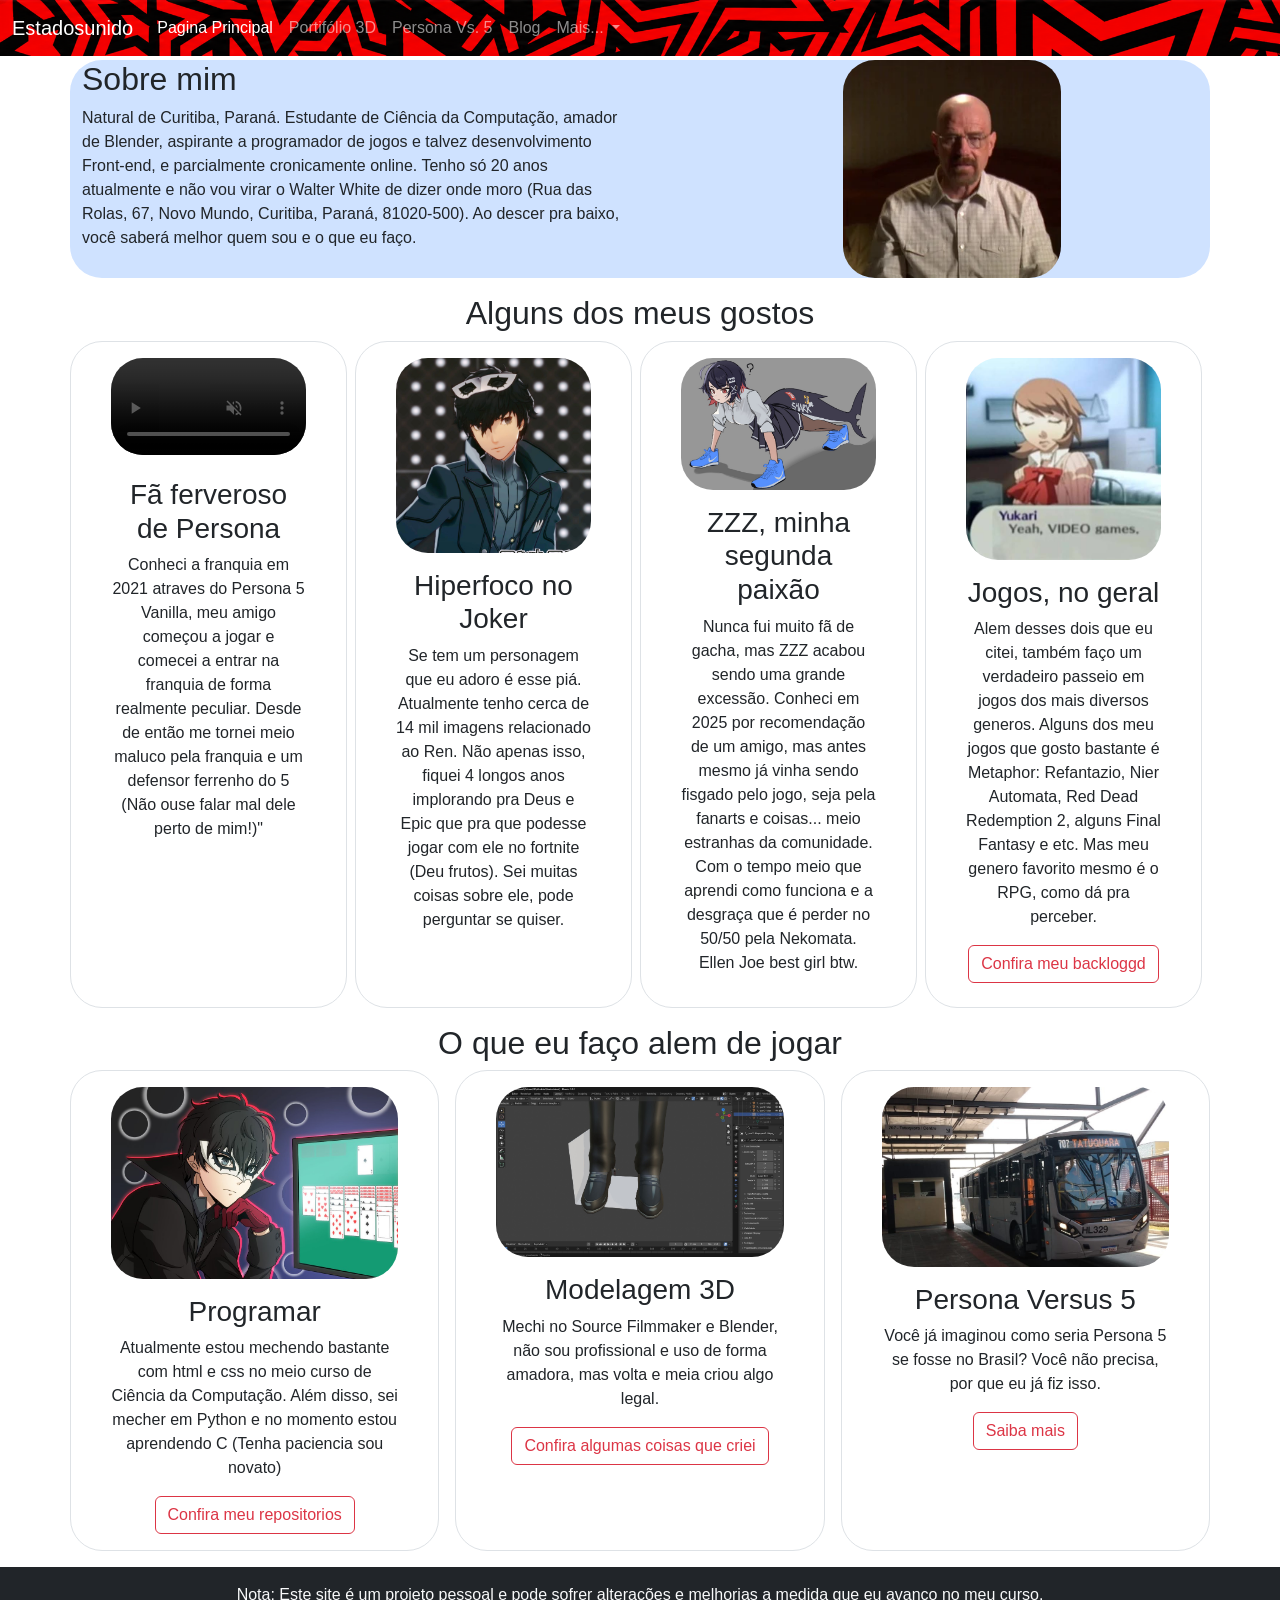
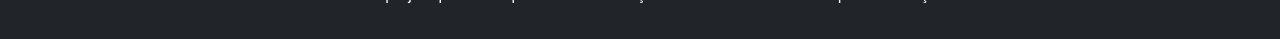
<file: index.html>
﻿<!DOCTYPE html>
<html lang="pt-BR">
<head>
    <meta charset="UTF-8">
    <meta name="viewport" content="width=device-width, initial-scale=1.0">
    <title>The Estados Card</title>
    <link href="https://cdn.jsdelivr.net/npm/bootstrap@5.3.8/dist/css/bootstrap.min.css" rel="stylesheet" integrity="sha384-sRIl4kxILFvY47J16cr9ZwB07vP4J8+LH7qKQnuqkuIAvNWLzeN8tE5YBujZqJLB" crossorigin="anonymous">
    <link rel="stylesheet" href="css/style.css">
    <link rel="icon" href="img/Icone.png" type="image/x-icon">
</head>
<body>
  <nav class="navbar navbar-expand-lg bg-body-tertiary bgestrela navbar-dark mb-1">
    <div class="container-fluid">
    <a class="navbar-brand" href="#">Estadosunido</a>
    <button class="navbar-toggler" type="button" data-bs-toggle="collapse" data-bs-target="#navbarNavDropdown" aria-controls="navbarNavDropdown" aria-expanded="false" aria-label="Toggle navigation">
      <span class="navbar-toggler-icon"></span>
    </button>
    <div class="collapse navbar-collapse" id="navbarNavDropdown">
      <ul class="navbar-nav">
        <li class="nav-item">
          <a class="nav-link active" aria-current="page" href="#">Pagina Principal</a>
        </li>
        <li class="nav-item">
          <a class="nav-link" href="paginas/3D.html">Portifólio 3D</a>
        </li>
        <li class="nav-item">
          <a class="nav-link" href="paginas/Vs5.html">Persona Vs. 5</a>
        </li>
        <li class="nav-item">
          <a class="nav-link" href="blog.html">Blog</a>
        </li>
        <li class="nav-item dropdown">
          <a class="nav-link dropdown-toggle" href="#" role="button" data-bs-toggle="dropdown" aria-expanded="false">
            Mais...
          </a>
          <ul class="dropdown-menu bg-dark text-light">
            <li><a class="dropdown-item text-light esconder" href="contato.html">Contatos</a></li>
            <li><a class="dropdown-item text-light esconder" href="hobbies.html">Hobbies</a></li>
            <li><a class="dropdown-item text-light esconder" href="jogos.html">Jogos</a></li>
            <li><a class="dropdown-item text-light esconder" href="projetos.html">Projetos</a></li>
            <li><a class="dropdown-item text-light esconder" href="ateaqui.html">Ate aqui</a></li>
            <li><a class="dropdown-item text-light esconder" href="persona.html">Persona</a></li>
          </ul>
        </li>
      </ul>
    </div>
  </div>
</nav>
    <header>
        <div class="container bg-primary-subtle rounded-5 mb-3">
            <div class="row">
              <div class="col">
                <h2 class="text-right">Sobre mim</h2>
                <p>Natural de Curitiba, Paraná. Estudante de Ciência da Computação, amador de Blender, aspirante a programador de jogos e talvez desenvolvimento Front-end, e parcialmente cronicamente online. Tenho só 20 anos atualmente e não vou virar o Walter White de dizer onde moro (Rua das Rolas, 67, Novo Mundo, Curitiba, Paraná, 81020-500). Ao descer pra baixo, você saberá melhor quem sou e o que eu faço.</p>
              </div>
              <div class="col">
                <img src="img/Walter.webp" class="walter rounded-5">
              </div>
            </div>
    </header>
    <h2 class="text-center">Alguns dos meus gostos</h2>
    <div class="container px-4 text-center mb-3">
      <div class="row gx-5">
        <div class="col border rounded-5 me-2">
          <div class="p-3"><video src="video/Persona5.mp4" autoplay muted loop class="img-fluid mb-3 rounded-5" controls></video><h3>Fã ferveroso de Persona</h3><p>Conheci a franquia em 2021 atraves do Persona 5 Vanilla, meu amigo começou a jogar e comecei a entrar na franquia de forma realmente peculiar. Desde de então me tornei meio maluco pela franquia e um defensor ferrenho do 5 (Não ouse falar mal dele perto de mim!)"</p></div>
        </div>
        <div class="col border rounded-5 me-2">
        <div class="p-3"><img src="img/Joker.jpg" class="img-fluid mb-3 rounded-5"><h3>Hiperfoco no Joker</h3><p>Se tem um personagem que eu adoro é esse piá. Atualmente tenho cerca de 14 mil imagens relacionado ao Ren. Não apenas isso, fiquei 4 longos anos implorando pra Deus e Epic que pra que podesse jogar com ele no fortnite (Deu frutos). Sei muitas coisas sobre ele, pode perguntar se quiser.</p></div>
        </div>
        <div class="col border rounded-5 me-2">
          <div class="p-3"><img src="img/EllenJoe.jpg" class="img-fluid mb-3 rounded-5"><h3>ZZZ, minha segunda paixão</h3><p>Nunca fui muito fã de gacha, mas ZZZ acabou sendo uma grande excessão. Conheci em 2025 por recomendação de um amigo, mas antes mesmo já vinha sendo fisgado pelo jogo, seja pela fanarts e coisas... meio estranhas da comunidade. Com o tempo meio que aprendi como funciona e a desgraça que é perder no 50/50 pela Nekomata. Ellen Joe best girl btw.</p></div>
        </div>
        <div class="col border rounded-5 me-2">
          <div class="p-3"><img src="img/Videojogos.jpeg" class="img-fluid mb-3 rounded-5"><h3>Jogos, no geral</h3><p>Alem desses dois que eu citei, também faço um verdadeiro passeio em jogos dos mais diversos generos. Alguns dos meu jogos que gosto bastante é Metaphor: Refantazio, Nier Automata, Red Dead Redemption 2, alguns Final Fantasy e etc. Mas meu genero favorito mesmo é o RPG, como dá pra perceber.</p><a href="https://backloggd.com/u/Estadosunido"><button type="button" class="btn btn-outline-danger">Confira meu backloggd</button></a></div>
        </div>
      </div>
    </div>
    <h2 class="text-center">O que eu faço alem de jogar</h2>
    <div class="container px-4 text-center mb-3">
      <div class="row gx-5">
        <div class="col border rounded-5 me-3">
          <div class="p-3"><img src="img/jokerpaciencia.png" alt="Programar" class="img-fluid mb-3 rounded-5"><h3>Programar</h3><p>Atualmente estou mechendo bastante com html e css no meio curso de Ciência da Computação. Além disso, sei mecher em Python e no momento estou aprendendo C (Tenha paciencia sou novato)</p><a href="https://github.com/Estadosunido629?tab=repositories"><button type="button" class="btn btn-outline-danger">Confira meu repositorios</button></a></div>
        </div>
        <div class="col border rounded-5 me-3">
          <div class="p-3"><img src="img/3D.jpg" class="img-fluid mb-3 rounded-5"><h3>Modelagem 3D</h3><p>Mechi no Source Filmmaker e Blender, não sou profissional e uso de forma amadora, mas volta e meia criou algo legal.</p><a href="paginas/3D.html"><button type="button" class="btn btn-outline-danger">Confira algumas coisas que criei</button></a></div>
        </div>
        <div class="col border rounded-5">
          <div class="p-3"><img src="img/codinometatuquara.png" class="img-fluid mb-3 rounded-5"><h3>Persona Versus 5</h3><p>Você já imaginou como seria Persona 5 se fosse no Brasil? Você não precisa, por que eu já fiz isso.</p><a href="paginas/Vs5.html"><button type="button" class="btn btn-outline-danger">Saiba mais</button></a></div>
        </div>
      </div>
    </div>
  <footer class="bg-dark text-light text-center py-3">
    <p>Nota: Este site é um projeto pessoal e pode sofrer alterações e melhorias a medida que eu avanço no meu curso.</p>
  </footer>
  <script src="https://cdn.jsdelivr.net/npm/bootstrap@5.3.8/dist/js/bootstrap.bundle.min.js"></script>
</body>
</html>
</file>
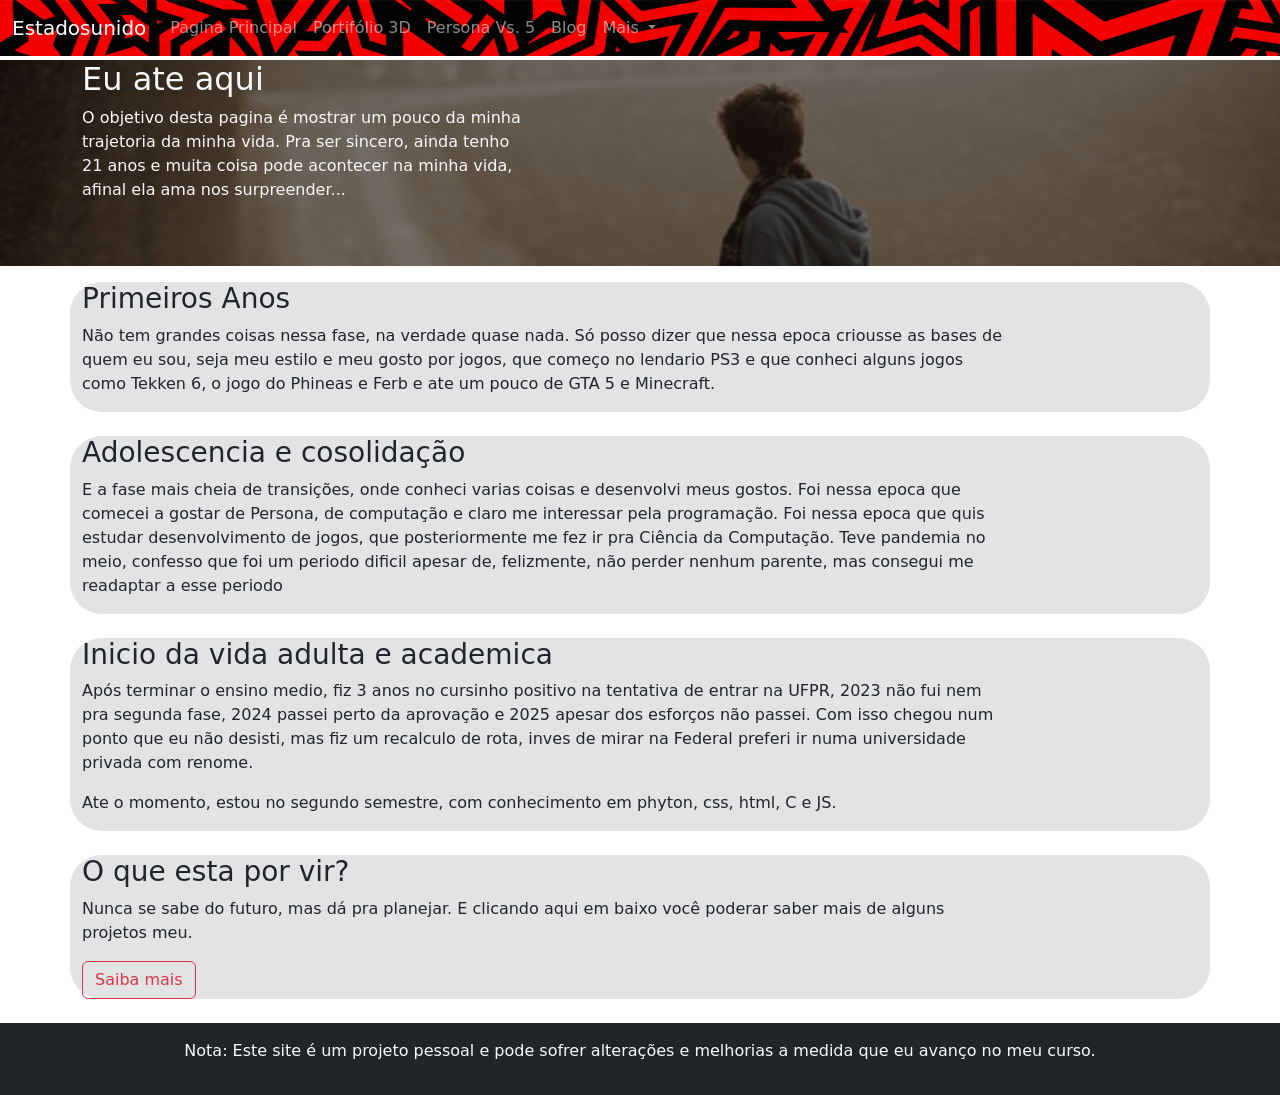
<file: ateaqui.html>
<!DOCTYPE html>
<html lang="ptbr">
<head>
    <meta charset="UTF-8">
    <meta name="viewport" content="width=device-width, initial-scale=1.0">
    <title>Eu ate aqui | The estados card</title>
    <link rel="stylesheet" href="css/style.css">
    <link href="https://cdn.jsdelivr.net/npm/bootstrap@5.3.8/dist/css/bootstrap.min.css" rel="stylesheet" integrity="sha384-sRIl4kxILFvY47J16cr9ZwB07vP4J8+LH7qKQnuqkuIAvNWLzeN8tE5YBujZqJLB" crossorigin="anonymous">
    <link rel="icon" href="img/Icone.png" type="image/x-icon">
</head>
<body>
        <nav class="navbar navbar-expand-lg bg-body-tertiary bgestrela navbar-dark mb-1">
    <div class="container-fluid">
    <a class="navbar-brand" href="#">Estadosunido</a>
    <button class="navbar-toggler" type="button" data-bs-toggle="collapse" data-bs-target="#navbarNavDropdown" aria-controls="navbarNavDropdown" aria-expanded="false" aria-label="Toggle navigation">
      <span class="navbar-toggler-icon"></span>
    </button>
    <div class="collapse navbar-collapse" id="navbarNavDropdown">
      <ul class="navbar-nav">
        <li class="nav-item">
          <a class="nav-link" href="index.html">Pagina Principal</a>
        </li>
        <li class="nav-item">
          <a class="nav-link" href="paginas/3D.html">Portifólio 3D</a>
        </li>
        <li class="nav-item">
          <a class="nav-link" href="paginas/Vs5.html">Persona Vs. 5</a>
        </li>
        <li class="nav-item">
          <a class="nav-link" href="blog.html">Blog</a>
        </li>
        <li class="nav-item dropdown">
          <a class="nav-link dropdown-toggle" href="#" role="button" data-bs-toggle="dropdown" aria-expanded="false">
            Mais
          </a>
          <ul class="dropdown-menu bg-dark text-light">
            <li><a class="dropdown-item text-light esconder" href="contato.html">Contatos</a></li>
            <li><a class="dropdown-item text-light esconder" href="hobbies.html">Hobbies</a></li>
            <li><a class="dropdown-item text-light esconder" href="jogos.html">Jogos</a></li>
            <li><a class="dropdown-item text-light esconder" href="projetos.html">Projetos</a></li>
            <li><a class="dropdown-item active" aria-current="page" href="#">Ate aqui</a></li>
            <li><a class="dropdown-item text-light esconder" href="persona.html">Persona</a></li>
          </ul>
        </li>
      </ul>
    </div>
  </div>
</nav>
<header class="bgate text-light mb-3">
        <div class="container">
            <div class="row">
              <div class="col-sm-5 mb-5">
                <h2 class="text-right">Eu ate aqui</h2>
                <p>O objetivo desta pagina é mostrar um pouco da minha trajetoria da minha vida. Pra ser sincero, ainda tenho 21 anos e muita coisa pode acontecer na minha vida, afinal ela ama nos surpreender...</p>
              </div>
            </div>
    </header>
    <div class="container text-left mb-4 bg-secondary-subtle rounded-5">
  <div class="row">
    <div class="col-sm-10"><h3>Primeiros Anos</h3><p>Não tem grandes coisas nessa fase, na verdade quase nada. Só posso dizer que nessa epoca criousse as bases de quem eu sou, seja meu estilo e meu gosto por jogos, que começo no lendario PS3 e que conheci alguns jogos como Tekken 6, o jogo do Phineas e Ferb e ate um pouco de GTA 5 e Minecraft.</p></div>
  </div>
</div>
<div class="container text-left mb-4 bg-secondary-subtle rounded-5">
  <div class="row">
    <div class="col-sm-10"><h3>Adolescencia e cosolidação</h3><p>E a fase mais cheia de transições, onde conheci varias coisas e desenvolvi meus gostos. Foi nessa epoca que comecei a gostar de Persona, de computação e claro me interessar pela programação. Foi nessa epoca que quis estudar desenvolvimento de jogos, que posteriormente me fez ir pra Ciência da Computação. Teve pandemia no meio, confesso que foi um periodo dificil apesar de, felizmente, não perder nenhum parente, mas consegui me readaptar a esse periodo</p></div>
  </div>
</div>
<div class="container text-left mb-4 bg-secondary-subtle rounded-5">
  <div class="row">
    <div class="col-sm-10"><h3>Inicio da vida adulta e academica</h3><p>Após terminar o ensino medio, fiz 3 anos no cursinho positivo na tentativa de entrar na UFPR, 2023 não fui nem pra segunda fase, 2024 passei perto da aprovação e 2025 apesar dos esforços não passei. Com isso chegou num ponto que eu não desisti, mas fiz um recalculo de rota, inves de mirar na Federal preferi ir numa universidade privada com renome.</p><p>Ate o momento, estou no segundo semestre, com conhecimento em phyton, css, html, C e JS.</p></div>
  </div>
</div>
<div class="container text-left mb-4 bg-secondary-subtle rounded-5">
  <div class="row">
    <div class="col-sm-10"><h3>O que esta por vir?</h3><p>Nunca se sabe do futuro, mas dá pra planejar. E clicando aqui em baixo você poderar saber mais de alguns projetos meu.</p><button class="btn btn-outline-danger" href="projetosfuturos.html">Saiba mais</button></div>
  </div>
</div>
<footer class="bg-dark text-light text-center py-3">
    <p>Nota: Este site é um projeto pessoal e pode sofrer alterações e melhorias a medida que eu avanço no meu curso.</p>
</footer>
<script src="https://cdn.jsdelivr.net/npm/bootstrap@5.3.8/dist/js/bootstrap.bundle.min.js"></script>
</body>
</html>
</file>
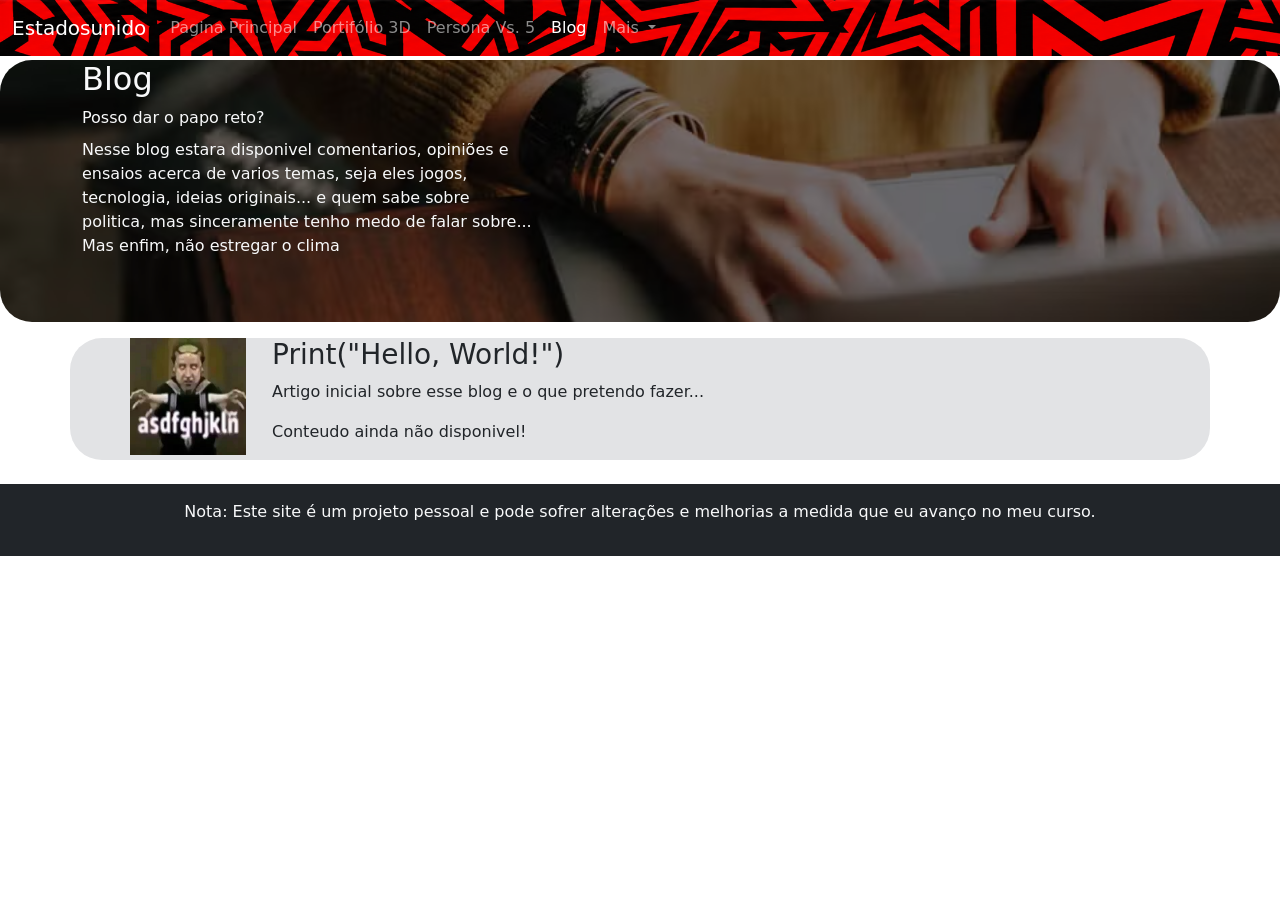
<file: blog.html>
<!DOCTYPE html>
<html lang="ptbr">
<head>
    <meta charset="UTF-8">
    <meta name="viewport" content="width=device-width, initial-scale=1.0">
    <title>The Estados Blog</title>
    <link rel="stylesheet" href="css/style.css">
    <link href="https://cdn.jsdelivr.net/npm/bootstrap@5.3.8/dist/css/bootstrap.min.css" rel="stylesheet" integrity="sha384-sRIl4kxILFvY47J16cr9ZwB07vP4J8+LH7qKQnuqkuIAvNWLzeN8tE5YBujZqJLB" crossorigin="anonymous">
    <link rel="icon" href="img/Icone.png" type="image/x-icon">
</head>
<body>
    <nav class="navbar navbar-expand-lg bg-body-tertiary bgestrela navbar-dark mb-1">
    <div class="container-fluid">
    <a class="navbar-brand" href="#">Estadosunido</a>
    <button class="navbar-toggler" type="button" data-bs-toggle="collapse" data-bs-target="#navbarNavDropdown" aria-controls="navbarNavDropdown" aria-expanded="false" aria-label="Toggle navigation">
      <span class="navbar-toggler-icon"></span>
    </button>
    <div class="collapse navbar-collapse" id="navbarNavDropdown">
      <ul class="navbar-nav">
        <li class="nav-item">
          <a class="nav-link" href="index.html">Pagina Principal</a>
        </li>
        <li class="nav-item">
          <a class="nav-link" href="paginas/3D.html">Portifólio 3D</a>
        </li>
        <li class="nav-item">
          <a class="nav-link" href="paginas/Vs5.html">Persona Vs. 5</a>
        </li>
        <li class="nav-item">
          <a class="nav-link active" aria-current="page" href="#">Blog</a>
        </li>
        <li class="nav-item dropdown">
          <a class="nav-link dropdown-toggle" href="#" role="button" data-bs-toggle="dropdown" aria-expanded="false">
            Mais
          </a>
          <ul class="dropdown-menu bg-dark text-light">
            <li><a class="dropdown-item text-light esconder" href="contato.html">Contatos</a></li>
            <li><a class="dropdown-item text-light esconder" href="hobbies.html">Hobbies</a></li>
            <li><a class="dropdown-item text-light esconder" href="jogos.html">Jogos</a></li>
            <li><a class="dropdown-item text-light esconder" href="projetos.html">Projetos</a></li>
            <li><a class="dropdown-item text-light esconder" href="ateaqui.html">Ate aqui</a></li>
            <li><a class="dropdown-item text-light esconder" href="persona.html">Persona</a></li>
          </ul>
        </li>
      </ul>
    </div>
  </div>
</nav>
    <header class="bgblog text-light rounded-5 mb-3">
        <div class="container">
            <div class="row">
              <div class="col-sm-5 mb-5">
                <h2 class="text-right">Blog</h2>
                <p class="mb-2">Posso dar o papo reto?</p>
                <p>Nesse blog estara disponivel comentarios, opiniões e ensaios acerca de varios temas, seja eles jogos, tecnologia, ideias originais... e quem sabe sobre politica, mas sinceramente tenho medo de falar sobre... Mas enfim, não estregar o clima</p>
              </div>
            </div>
    </header>
    <div class="container text-left mb-4 bg-secondary-subtle rounded-5">
  <div class="row">
    <div class="col-sm-2"><img src="img/asdfghjklñ.jpg" width="70%" class="img-fluid ms-5"></div>
    <div class="col-sm-10 text-left">
      <h3 class="text-left">Print("Hello, World!")</h3>
      <p>Artigo inicial sobre esse blog e o que pretendo fazer...</p>
      <p>Conteudo ainda não disponivel!</p>
    </div>
  </div>
</div>
    <footer class="bg-dark text-light text-center py-3">
    <p>Nota: Este site é um projeto pessoal e pode sofrer alterações e melhorias a medida que eu avanço no meu curso.</p>
  </footer>
    <script src="https://cdn.jsdelivr.net/npm/bootstrap@5.3.8/dist/js/bootstrap.bundle.min.js"></script>
</body>
</html>
</file>
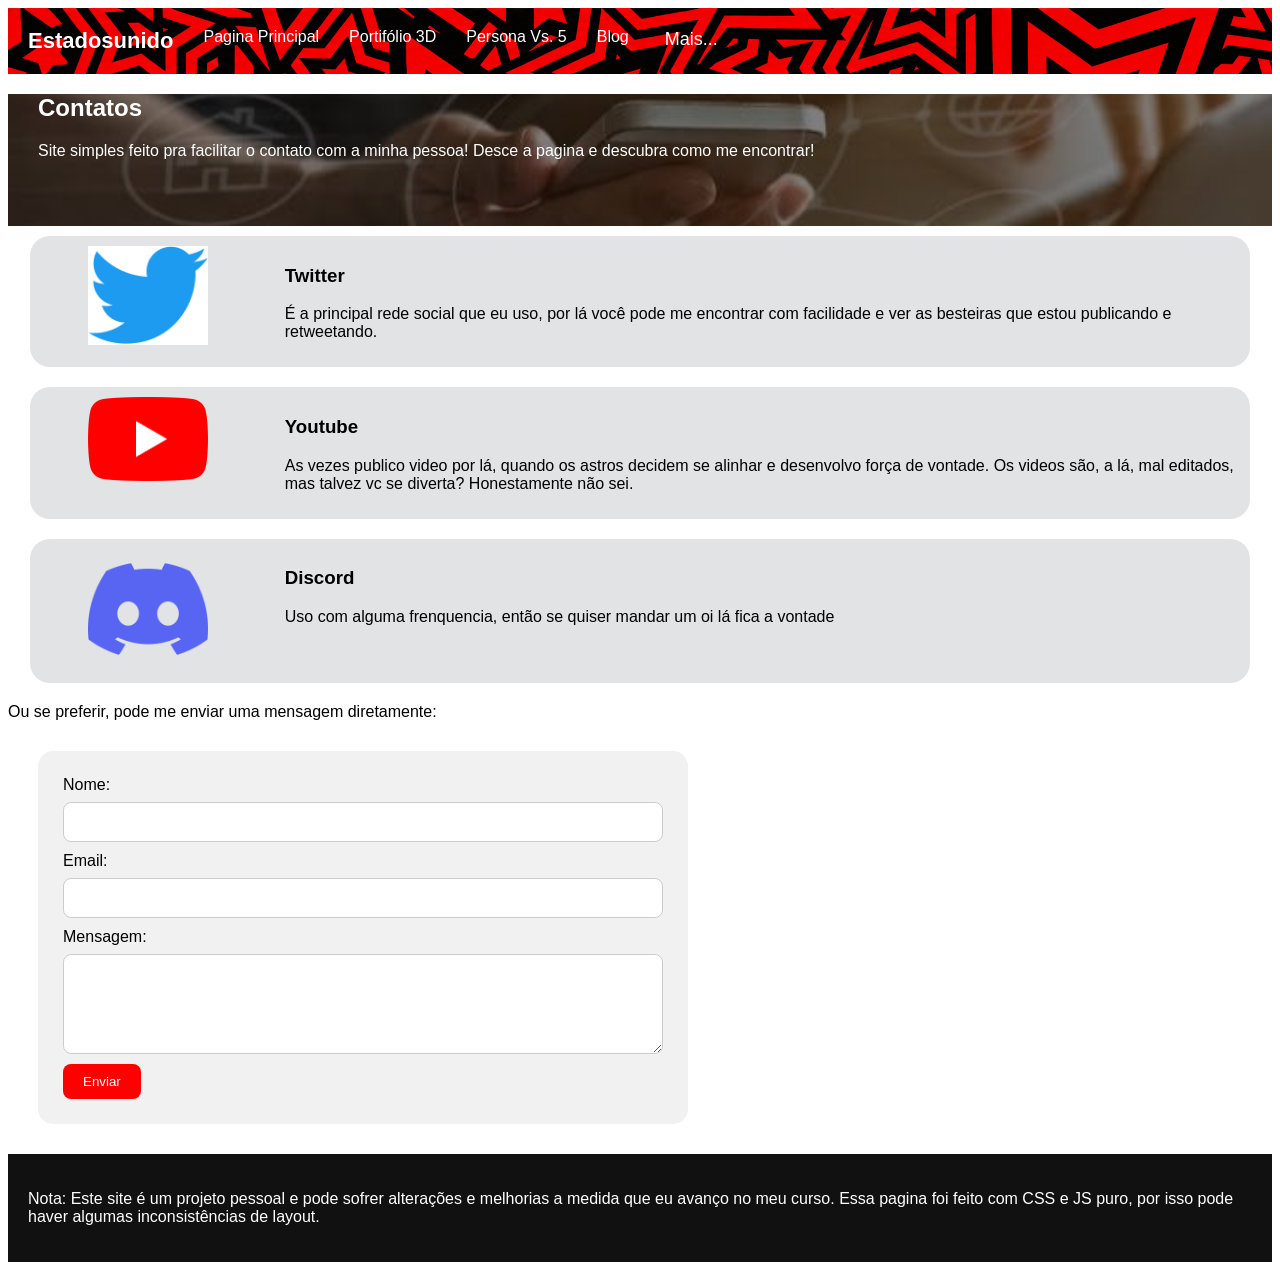
<file: contato.html>
<!DOCTYPE html>
<html lang="en">
<head>
    <meta charset="UTF-8">
    <meta name="viewport" content="width=device-width, initial-scale=1.0">
    <title>Contato | The Estados Card</title>
    <link rel="stylesheet" href="css/style.css">
    <link rel="icon" href="img/Icone.png" type="image/x-icon">
</head>
<body>
    <nav class="custom-navbar bgestrela">
    <div class="custom-container">
    <a class="custom-brand" href="#">Estadosunido</a>
    <button class="custom-toggler menu-button" id="menuButton" type="button" aria-expanded="false">
            ☰
    </button>
    <div class="custom-collapse navbar-collapse" id="navbarMenuCollapse">
      <ul class="custom-nav-list">
        <li class="custom-nav-item">
          <a class="custom-nav-link esconder" href="index.html">Pagina Principal</a>
        </li>
        <li class="custom-nav-item">
          <a class="custom-nav-link esconder" href="paginas/3D.html">Portifólio 3D</a>
        </li>
        <li class="custom-nav-item">
          <a class="custom-nav-link esconder" href="paginas/Vs5.html">Persona Vs. 5</a>
        </li>
        <li class="custom-nav-item esconder">
          <a class="custom-nav-link" href="blog.html">Blog</a>
        </li>
        <li class="custom-nav-item custom-dropdown">
    <button
        class="custom-nav-link custom-dropdown-toggle botaoinvisivel esconder"
        type="button"
        id="customDropdownButton"
        aria-expanded="false">
        Mais...
    </button>
          <ul class="custom-dropdown-menu" id="customDropdownMenu">
          <li><a class="custom-dropdown-item active" href="#">Contatos</a></li>
          <li><a class="custom-dropdown-item" href="hobbies.html">Hobbies</a></li>
          <li><a class="custom-dropdown-item" href="jogos.html">Jogos</a></li>
          <li><a class="custom-dropdown-item" href="projetos.html">Projetos</a></li>
          <li><a class="custom-dropdown-item" href="ateaqui.html">Ate aqui</a></li>
          <li><a class="custom-dropdown-item" href="persona.html">Persona</a></li>
          </ul>
        </li>
      </ul>
    </div>
  </div>
</nav>
    <header class="bgcontato text-light rounded-5 mb-3">
        <div class="container">
            <div class="row">
              <div class="col-sm-5 mb-5">
                <h2 class="text-right">Contatos</h2>
                <p>Site simples feito pra facilitar o contato com a minha pessoa! Desce a pagina e descubra como me encontrar!</p>
              </div>
            </div>
        </div>
    </header>
    <div class="container-card">
        <div class="card-linha">
            <div class="card-imagem"><a href="https://twitter.com/Estados69" class="btn btn-primary"><img src="img/passarinho.png"></a></div>
            <div class="card-texto">
                <h3>Twitter</h3>
                <p>É a principal rede social que eu uso, por lá você pode me encontrar com facilidade e ver as besteiras que estou publicando e retweetando.</p>
            </div>
        </div>
    </div>
    <div class="container-card">
        <div class="card-linha">
            <div class="card-imagem"><a href="https://www.youtube.com/@Estados69"><img src="img/youtuba.webp"></a></div>
            <div class="card-texto">
                <h3>Youtube</h3>
                <p>As vezes publico video por lá, quando os astros decidem se alinhar e desenvolvo força de vontade. Os videos são, a lá, mal editados, mas talvez vc se diverta? Honestamente não sei.</p>
            </div>
        </div>
    </div>
    <div class="container-card">
        <div class="card-linha">
            <div class="card-imagem"><a href="https://discord.gg/yWaVR7jpKv"><img src="img/discord.png"></a></div>
            <div class="card-texto">
                <h3>Discord</h3>
                <p>Uso com alguma frenquencia, então se quiser mandar um oi lá fica a vontade</p>
            </div>
        </div>
    </div>
    <p>Ou se preferir, pode me enviar uma mensagem diretamente:</p>
    <div class="container-form">
        <form id="formulario">
            <div class="campo">
                <label for="nome">Nome:</label>
                <input type="text" id="nome" name="nome">
            </div>
            <div class="campo">
                <label for="email">Email:</label>
                <input type="email" id="email" name="email">
            </div>
            <div class="campo">
                <label for="mensagem">Mensagem:</label>
                <textarea id="mensagem" name="mensagem"></textarea>
            </div>
            <button type="submit">Enviar</button>
        </form>
    </div>
    <footer class="rodape">
    <p>Nota: Este site é um projeto pessoal e pode sofrer alterações e melhorias a medida que eu avanço no meu curso. Essa pagina foi feito com CSS e JS puro, por isso pode haver algumas inconsistências de layout.</p>
  </footer>
    <script src="js/script.js"></script>
</body>
</html>
</file>
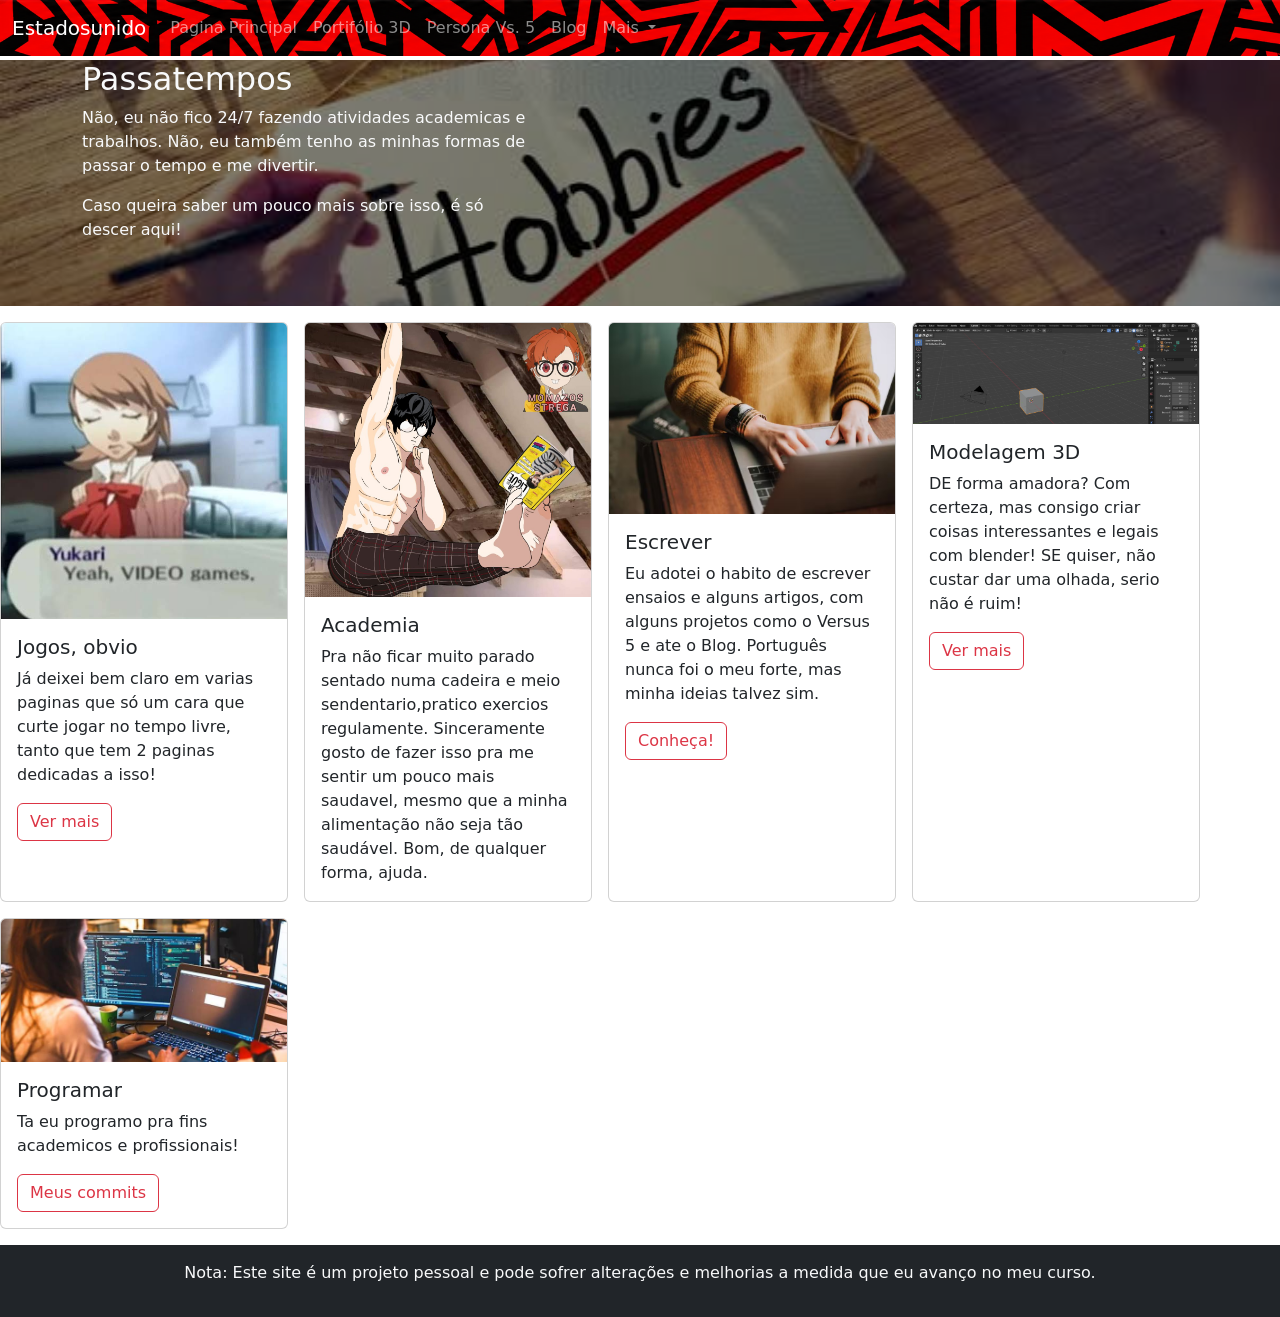
<file: hobbies.html>
<!DOCTYPE html>
<html lang="ptbr">
<head>
    <meta charset="UTF-8">
    <meta name="viewport" content="width=device-width, initial-scale=1.0">
    <title>Meus passatempos | The Estados Card</title>
    <link rel="stylesheet" href="css/style.css">
    <link href="https://cdn.jsdelivr.net/npm/bootstrap@5.3.8/dist/css/bootstrap.min.css" rel="stylesheet" integrity="sha384-sRIl4kxILFvY47J16cr9ZwB07vP4J8+LH7qKQnuqkuIAvNWLzeN8tE5YBujZqJLB" crossorigin="anonymous">
    <link rel="icon" href="img/Icone.png" type="image/x-icon">
</head>
<body>
    <nav class="navbar navbar-expand-lg bg-body-tertiary bgestrela navbar-dark mb-1">
    <div class="container-fluid">
    <a class="navbar-brand" href="#">Estadosunido</a>
    <button class="navbar-toggler" type="button" data-bs-toggle="collapse" data-bs-target="#navbarNavDropdown" aria-controls="navbarNavDropdown" aria-expanded="false" aria-label="Toggle navigation">
      <span class="navbar-toggler-icon"></span>
    </button>
    <div class="collapse navbar-collapse" id="navbarNavDropdown">
      <ul class="navbar-nav">
        <li class="nav-item">
          <a class="nav-link" href="index.html">Pagina Principal</a>
        </li>
        <li class="nav-item">
          <a class="nav-link" href="paginas/3D.html">Portifólio 3D</a>
        </li>
        <li class="nav-item">
          <a class="nav-link" href="paginas/Vs5.html">Persona Vs. 5</a>
        </li>
        <li class="nav-item">
          <a class="nav-link" href="blog.html">Blog</a>
        </li>
        <li class="nav-item dropdown">
          <a class="nav-link dropdown-toggle" href="#" role="button" data-bs-toggle="dropdown" aria-expanded="false">
            Mais
          </a>
          <ul class="dropdown-menu bg-dark text-light">
            <li><a class="dropdown-item text-light esconder" href="contato.html">Contatos</a></li>
            <li><a class="dropdown-item active" aria-current="page" href="#">Hobbies</a></li>
            <li><a class="dropdown-item text-light esconder" href="jogos.html">Jogos</a></li>
            <li><a class="dropdown-item text-light esconder" href="projetos.html">Projetos</a></li>
            <li><a class="dropdown-item text-light esconder" href="ateaqui.html">Ate aqui</a></li>
            <li><a class="dropdown-item text-light esconder" href="persona.html">Persona</a></li>
          </ul>
        </li>
      </ul>
    </div>
  </div>
    </nav>
  <header class="bghobbies text-light mb-3">
        <div class="container">
            <div class="row">
              <div class="col-sm-5 mb-5">
                <h2 class="text-right">Passatempos</h2>
                <p>Não, eu não fico 24/7 fazendo atividades academicas e trabalhos. Não, eu também tenho as minhas formas de passar o tempo e me divertir.</p>
                <p>Caso queira saber um pouco mais sobre isso, é só descer aqui!</p>
              </div>
            </div>
    </header>
    <div class="d-flex flex-wrap gap-3 mb-3">
    <div class="card" style="width: 18rem;">
  <img src="img/Videojogos.jpeg" class="card-img-top">
  <div class="card-body">
    <h5 class="card-title">Jogos, obvio</h5>
    <p class="card-text">Já deixei bem claro em varias paginas que só um cara que curte jogar no tempo livre, tanto que tem 2 paginas dedicadas a isso!</p>
    <a href="jogos.html" class="btn btn-outline-danger">Ver mais</a>
  </div>
</div>
    <div class="card" style="width: 18rem;">
  <img src="img/academia.jpg" class="card-img-top">
  <div class="card-body">
    <h5 class="card-title">Academia</h5>
    <p class="card-text">Pra não ficar muito parado sentado numa cadeira e meio sendentario,pratico exercios regulamente. Sinceramente gosto de fazer isso pra me sentir um pouco mais saudavel, mesmo que a minha alimentação não seja tão saudável. Bom, de qualquer forma, ajuda.</p>
  </div>
</div>
<div class="card" style="width: 18rem;">
  <img src="img/notebook.png" class="card-img-top">
  <div class="card-body">
    <h5 class="card-title">Escrever</h5>
    <p class="card-text">Eu adotei o habito de escrever ensaios e alguns artigos, com alguns projetos como o Versus 5 e ate o Blog. Português nunca foi o meu forte, mas minha ideias talvez sim.</p>
    <a href="blog.html" class="btn btn-outline-danger">Conheça!</a>
  </div>
</div>
<div class="card" style="width: 18rem;">
  <img src="img/Bloco.png" class="card-img-top">
  <div class="card-body">
    <h5 class="card-title">Modelagem 3D</h5>
    <p class="card-text">DE forma amadora? Com certeza, mas consigo criar coisas interessantes e legais com blender! SE quiser, não custar dar uma olhada, serio não é ruim!</p>
    <a href="3d.html" class="btn btn-outline-danger">Ver mais</a>
  </div>
</div>
<div class="card" style="width: 18rem;">
  <img src="img/programar.jpeg" class="card-img-top">
  <div class="card-body">
    <h5 class="card-title">Programar</h5>
    <p class="card-text">Ta eu programo pra fins academicos e profissionais!</p>
    <a href="https://github.com/Estadosunido629" class="btn btn-outline-danger">Meus commits</a>
  </div>
</div>
</div>
    <footer class="bg-dark text-light text-center py-3">
      <p>Nota: Este site é um projeto pessoal e pode sofrer alterações e melhorias a medida que eu avanço no meu curso.</p>
    </footer>
    <script src="https://cdn.jsdelivr.net/npm/bootstrap@5.3.8/dist/js/bootstrap.bundle.min.js"></script>
</body>
</html>
</file>
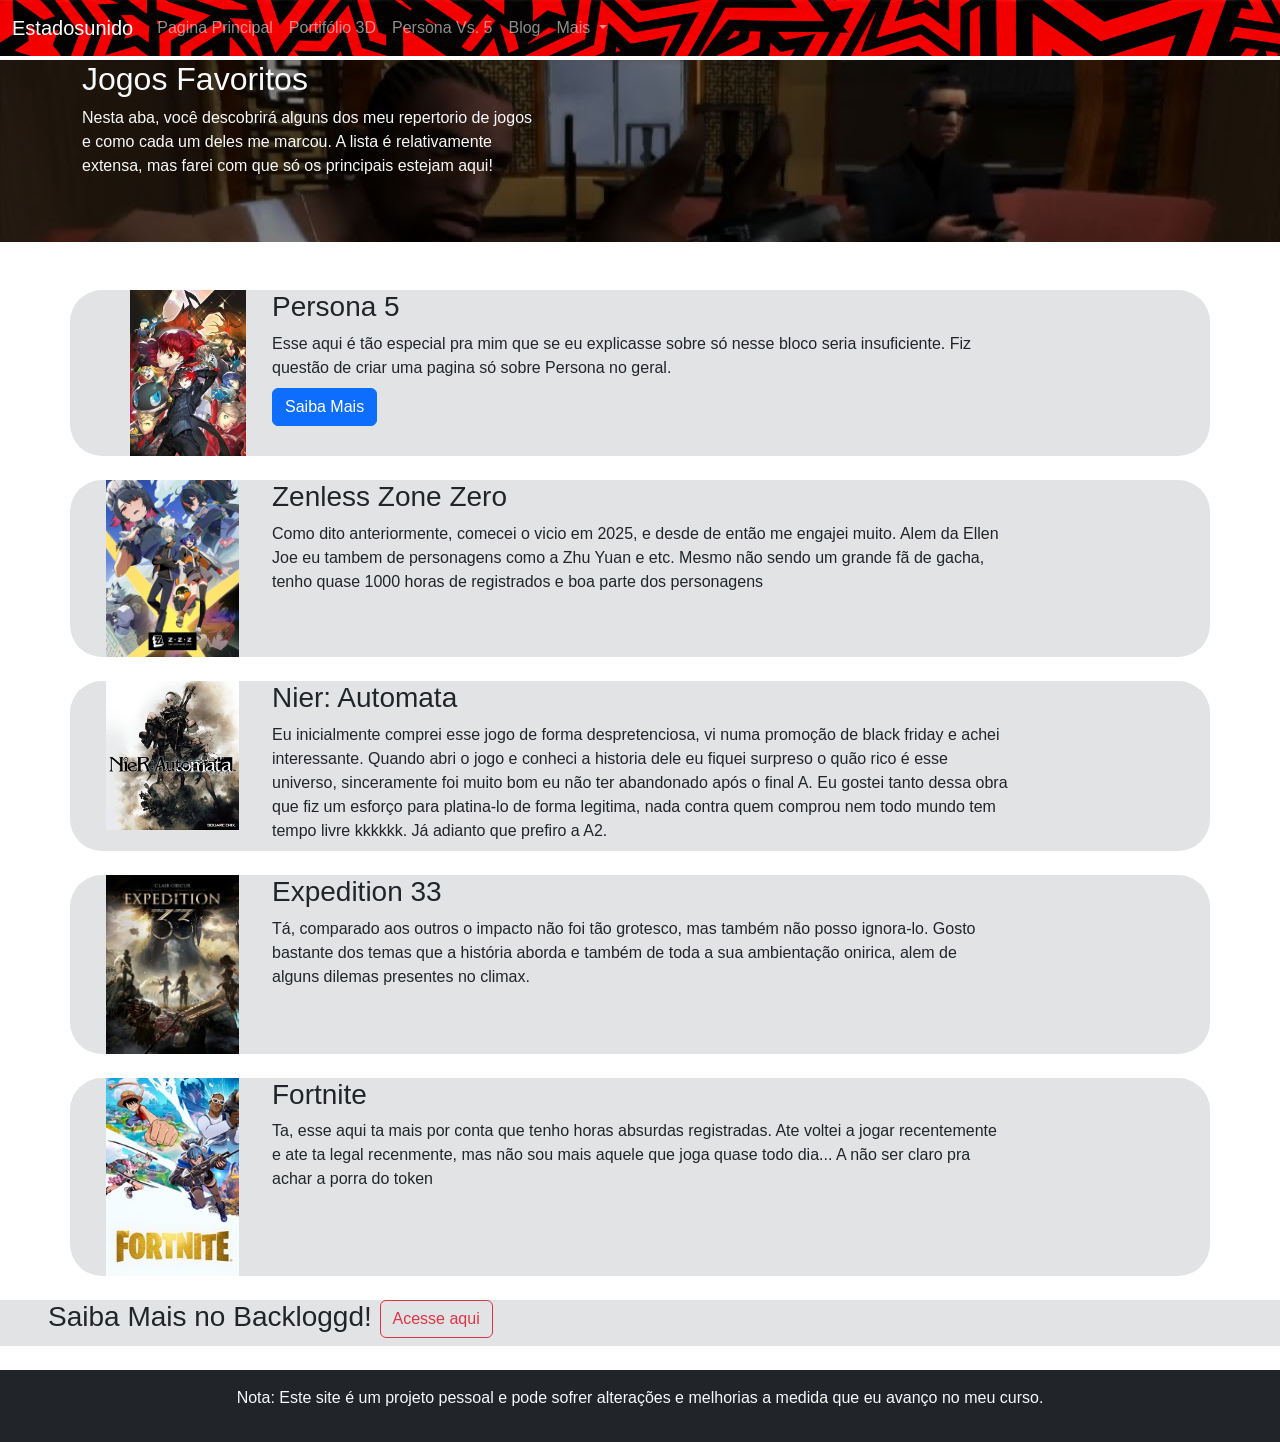
<file: jogos.html>
<!DOCTYPE html>
<html lang="ptbr">
<head>
    <meta charset="UTF-8">
    <meta name="viewport" content="width=device-width, initial-scale=1.0">
    <title>Jogos favoritos | The Estados Card</title>
    <link href="https://cdn.jsdelivr.net/npm/bootstrap@5.3.8/dist/css/bootstrap.min.css" rel="stylesheet" integrity="sha384-sRIl4kxILFvY47J16cr9ZwB07vP4J8+LH7qKQnuqkuIAvNWLzeN8tE5YBujZqJLB" crossorigin="anonymous">
    <link rel="stylesheet" href="css/style.css">
    <link rel="icon" href="img/Icone.png" type="image/x-icon">
</head>
<body>
    <nav class="navbar navbar-expand-lg bg-body-tertiary bgestrela navbar-dark mb-1">
    <div class="container-fluid">
    <a class="navbar-brand" href="#">Estadosunido</a>
    <button class="navbar-toggler" type="button" data-bs-toggle="collapse" data-bs-target="#navbarNavDropdown" aria-controls="navbarNavDropdown" aria-expanded="false" aria-label="Toggle navigation">
      <span class="navbar-toggler-icon"></span>
    </button>
    <div class="collapse navbar-collapse" id="navbarNavDropdown">
      <ul class="navbar-nav">
        <li class="nav-item">
          <a class="nav-link" href="index.html">Pagina Principal</a>
        </li>
        <li class="nav-item">
          <a class="nav-link" href="paginas/3D.html">Portifólio 3D</a>
        </li>
        <li class="nav-item">
          <a class="nav-link" href="paginas/Vs5.html">Persona Vs. 5</a>
        </li>
        <li class="nav-item">
          <a class="nav-link" href="blog.html">Blog</a>
        </li>
        <li class="nav-item dropdown">
          <a class="nav-link dropdown-toggle" href="#" role="button" data-bs-toggle="dropdown" aria-expanded="false">
            Mais
          </a>
          <ul class="dropdown-menu bg-dark text-light">
            <li><a class="dropdown-item text-light esconder" href="contato.html">Contatos</a></li>
            <li><a class="dropdown-item text-light esconder" href="hobbies.html">Hobbies</a></li>
            <li><a class="dropdown-item text-light active" aria-current="page" href="jogos.html">Jogos</a></li>
            <li><a class="dropdown-item text-light esconder" href="projetos.html">Projetos</a></li>
            <li><a class="dropdown-item text-light esconder" href="ateaqui.html">Ate aqui</a></li>
            <li><a class="dropdown-item text-light esconder" href="persona.html">Persona</a></li>
          </ul>
        </li>
      </ul>
    </div>
  </div>
</nav>
    <header class="bgjogo">
        <div class="container mb-5 rounded-5 text-light">
        <div class="row">
          <div class="col-sm-5 mb-5">
            <h2 class="text-right">Jogos Favoritos</h2>
            <p>Nesta aba, você descobrirá alguns dos meu repertorio de jogos e como cada um deles me marcou. A lista é relativamente extensa, mas farei com que só os principais estejam aqui!</p>
          </div>
        </div>
    </div>
    </header>
    <div class="container text-left mb-4 bg-secondary-subtle rounded-5">
  <div class="row">
    <div class="col-sm-2"><img src="img/P5.jpeg" width="70%" class="img-fluid ms-5"></div>
    <div class="col-sm-8"><h3>Persona 5</h3><p class="mb-2">Esse aqui é tão especial pra mim que se eu explicasse sobre só nesse bloco seria insuficiente. Fiz questão de criar uma pagina só sobre Persona no geral.</p><button class="btn btn-primary" onclick="window.location.href='persona.html'">Saiba Mais</button></div>
  </div>
</div>
<div class="container text-left mb-4 bg-secondary-subtle rounded-5">
  <div class="row">
    <div class="col-sm-2"><img src="img/ZZZ.webp" width="80%" class="img-fluid ms-4"></div>
    <div class="col-sm-8"><h3>Zenless Zone Zero</h3><p class="mb-2">Como dito anteriormente, comecei o vicio em 2025, e desde de então me engajei muito. Alem da Ellen Joe eu tambem de personagens como a Zhu Yuan e etc. Mesmo não sendo um grande fã de gacha, tenho quase 1000 horas de registrados e boa parte dos personagens</div>
  </div>
</div>
<div class="container text-left mb-4 bg-secondary-subtle rounded-5">
  <div class="row">
    <div class="col-sm-2"><img src="img/NierAutomata.png" width="80%" class="img-fluid ms-4"></div>
    <div class="col-sm-8"><h3>Nier: Automata</h3><p class="mb-2">Eu inicialmente comprei esse jogo de forma despretenciosa, vi numa promoção de black friday e achei interessante. Quando abri o jogo e conheci a historia dele eu fiquei surpreso o quão rico é esse universo, sinceramente foi muito bom eu não ter abandonado após o final A. Eu gostei tanto dessa obra que fiz um esforço para platina-lo de forma legitima, nada contra quem comprou nem todo mundo tem tempo livre kkkkkk. Já adianto que prefiro a A2.</p></div>
    </div>
</div>
<div class="container text-left mb-4 bg-secondary-subtle rounded-5">
  <div class="row">
    <div class="col-sm-2"><img src="img/E33.png" width="80%" class="img-fluid ms-4"></div>
    <div class="col-sm-8"><h3>Expedition 33</h3><p class="mb-2">Tá, comparado aos outros o impacto não foi tão grotesco, mas também não posso ignora-lo. Gosto bastante dos temas que a história aborda e também de toda a sua ambientação onirica, alem de alguns dilemas presentes no climax.</p></div>
  </div>
</div>
<div class="container text-left mb-4 bg-secondary-subtle rounded-5">
  <div class="row">
    <div class="col-sm-2"><img src="img/fortnite.jpeg" width="80%" class="img-fluid ms-4"></div>
    <div class="col-sm-8"><h3>Fortnite</h3><p class="mb-2">Ta, esse aqui ta mais por conta que tenho horas absurdas registradas. Ate voltei a jogar recentemente e ate ta legal recenmente, mas não sou mais aquele que joga quase todo dia... A não ser claro pra achar a porra do token</p></div>
  </div>
</div>
<div class="container-flex text-left mt-4 mb-4 bg-secondary-subtle">
  <div class="row">
    <div class="col-sm-10"><h3 class="ms-5">Saiba Mais no Backloggd! <button class="btn btn-outline-danger" onclick="window.location.href='https://backloggd.com/u/Estadosunido/'">Acesse aqui</button></div>
  </div>
</div>
<footer class="bg-dark text-light text-center py-3">
    <p>Nota: Este site é um projeto pessoal e pode sofrer alterações e melhorias a medida que eu avanço no meu curso.</p>
  </footer>
    <script src="https://cdn.jsdelivr.net/npm/bootstrap@5.3.8/dist/js/bootstrap.bundle.min.js"></script>
    <script src="js/script.js"></script>
</body>
</html>
</file>
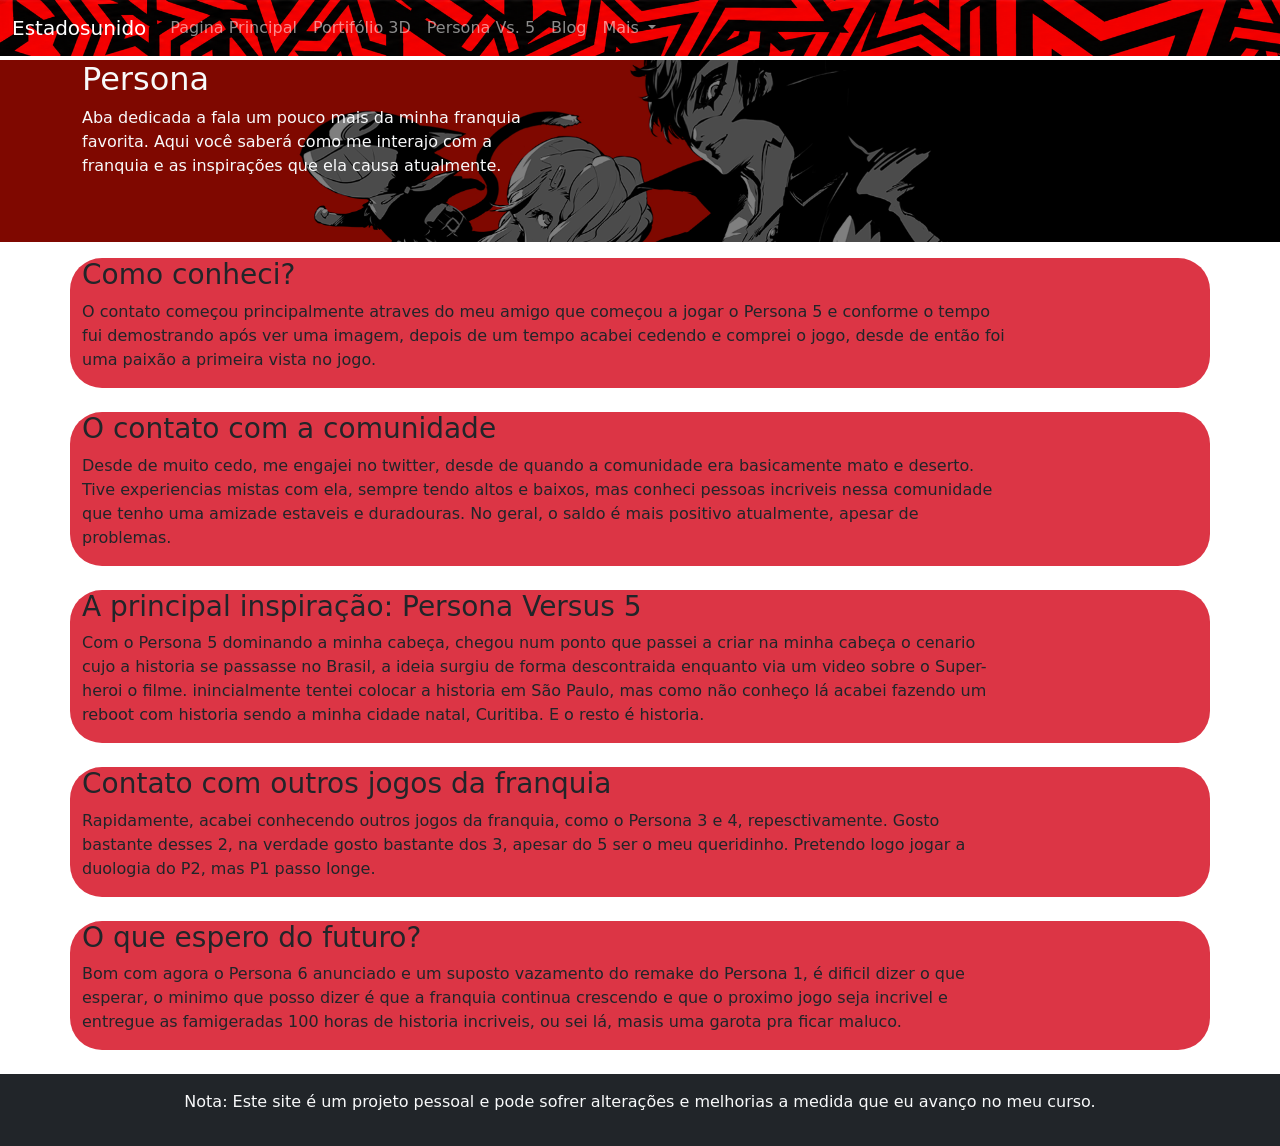
<file: persona.html>
<!DOCTYPE html>
<html lang="en">
<head>
    <meta charset="UTF-8">
    <meta name="viewport" content="width=device-width, initial-scale=1.0">
    <title>Persona | The Estados Card</title>
    <link rel="stylesheet" href="css/style.css">
    <link href="https://cdn.jsdelivr.net/npm/bootstrap@5.3.8/dist/css/bootstrap.min.css" rel="stylesheet" integrity="sha384-sRIl4kxILFvY47J16cr9ZwB07vP4J8+LH7qKQnuqkuIAvNWLzeN8tE5YBujZqJLB" crossorigin="anonymous">
    <link rel="icon" href="img/Icone.png" type="image/x-icon">
</head>
<body>
    <nav class="navbar navbar-expand-lg bg-body-tertiary bgestrela navbar-dark mb-1">
    <div class="container-fluid">
    <a class="navbar-brand" href="#">Estadosunido</a>
    <button class="navbar-toggler" type="button" data-bs-toggle="collapse" data-bs-target="#navbarNavDropdown" aria-controls="navbarNavDropdown" aria-expanded="false" aria-label="Toggle navigation">
      <span class="navbar-toggler-icon"></span>
    </button>
    <div class="collapse navbar-collapse" id="navbarNavDropdown">
      <ul class="navbar-nav">
        <li class="nav-item">
          <a class="nav-link" href="index.html">Pagina Principal</a>
        </li>
        <li class="nav-item">
          <a class="nav-link" href="paginas/3D.html">Portifólio 3D</a>
        </li>
        <li class="nav-item">
          <a class="nav-link" href="paginas/Vs5.html">Persona Vs. 5</a>
        </li>
        <li class="nav-item">
          <a class="nav-link" href="blog.html">Blog</a>
        </li>
        <li class="nav-item dropdown">
          <a class="nav-link dropdown-toggle" href="#" role="button" data-bs-toggle="dropdown" aria-expanded="false">
            Mais
          </a>
          <ul class="dropdown-menu bg-dark text-light">
            <li><a class="dropdown-item text-light esconder" href="contato.html">Contatos</a></li>
            <li><a class="dropdown-item text-light esconder" href="hobbies.html">Hobbies</a></li>
            <li><a class="dropdown-item text-light esconder" href="jogos.html">Jogos</a></li>
            <li><a class="dropdown-item text-light esconder" href="projetos.html">Projetos</a></li>
            <li><a class="dropdown-item text-light esconder" href="ateaqui.html">Ate aqui</a></li>
            <li><a class="dropdown-item active" aria-current="page" href="#">Persona</a></li>
          </ul>
        </li>
      </ul>
    </div>
  </div>
</nav>
<header class="bgestrelaescura text-light mb-3">
        <div class="container">
            <div class="row">
              <div class="col-sm-5 mb-5">
                <h2 class="text-right">Persona</h2>
                <p>Aba dedicada a fala um pouco mais da minha franquia favorita. Aqui você saberá como me interajo com a franquia e as inspirações que ela causa atualmente.</p>
              </div>
            </div>
        </div>
    </header>
    <div class="container text-left mb-4 bg-danger rounded-5">
  <div class="row">
    <div class="col-sm-10">
      <h3>Como conheci?</h3>
      <p>O contato começou principalmente atraves do meu amigo que começou a jogar o Persona 5 e conforme o tempo fui demostrando após ver uma imagem, depois de um tempo acabei cedendo e comprei o jogo, desde de então foi uma paixão a primeira vista no jogo.</p>
    </div>
        </div>
    </div>
    <div class="container text-left mb-4 bg-danger rounded-5">
  <div class="row">
    <div class="col-sm-10">
      <h3>O contato com a comunidade</h3>
      <p>Desde de muito cedo, me engajei no twitter, desde de quando a comunidade era basicamente mato e deserto. Tive experiencias mistas com ela, sempre tendo altos e baixos, mas conheci pessoas incriveis nessa comunidade que tenho uma amizade estaveis e duradouras. No geral, o saldo é mais positivo atualmente, apesar de problemas.
      </p>
    </div>
  </div>
</div>
<div class="container text-left mb-4 bg-danger rounded-5">
  <div class="row">
    <div class="col-sm-10">
      <h3>A principal inspiração: Persona Versus 5</h3>
      <p>Com o Persona 5 dominando a minha cabeça, chegou num ponto que passei a criar na minha cabeça o cenario cujo a historia se passasse no Brasil, a ideia surgiu de forma descontraida enquanto via um video sobre o Super-heroi o filme. inincialmente tentei colocar a historia em São Paulo, mas como não conheço lá acabei fazendo um reboot com historia sendo a minha cidade natal, Curitiba. E o resto é historia.</p>
    </div>
  </div>
</div>
<div class="container text-left mb-4 bg-danger rounded-5">
  <div class="row">
    <div class="col-sm-10">
      <h3>Contato com outros jogos da franquia</h3>
      <p>Rapidamente, acabei conhecendo outros jogos da franquia, como o Persona 3 e 4, repesctivamente. Gosto bastante desses 2, na verdade gosto bastante dos 3, apesar do 5 ser o meu queridinho. Pretendo logo jogar a duologia do P2, mas P1 passo longe.</p>
    </div>
  </div>
</div>
<div class="container text-left mb-4 bg-danger rounded-5">
  <div class="row">
    <div class="col-sm-10">
      <h3>O que espero do futuro?</h3>
      <p>Bom com agora o Persona 6 anunciado e um suposto vazamento do remake do Persona 1, é dificil dizer o que esperar, o minimo que posso dizer é que a franquia continua crescendo e que o proximo jogo seja incrivel e entregue as famigeradas 100 horas de historia incriveis, ou sei lá, masis uma garota pra ficar maluco.</p>
    </div>
  </div>
</div>
<footer class="bg-dark text-light text-center py-3">
    <p>Nota: Este site é um projeto pessoal e pode sofrer alterações e melhorias a medida que eu avanço no meu curso.</p>
</footer>
    <script src="https://cdn.jsdelivr.net/npm/bootstrap@5.3.8/dist/js/bootstrap.bundle.min.js"></script>
    <script src="js/script.js"></script>
</body>
</html>
</file>
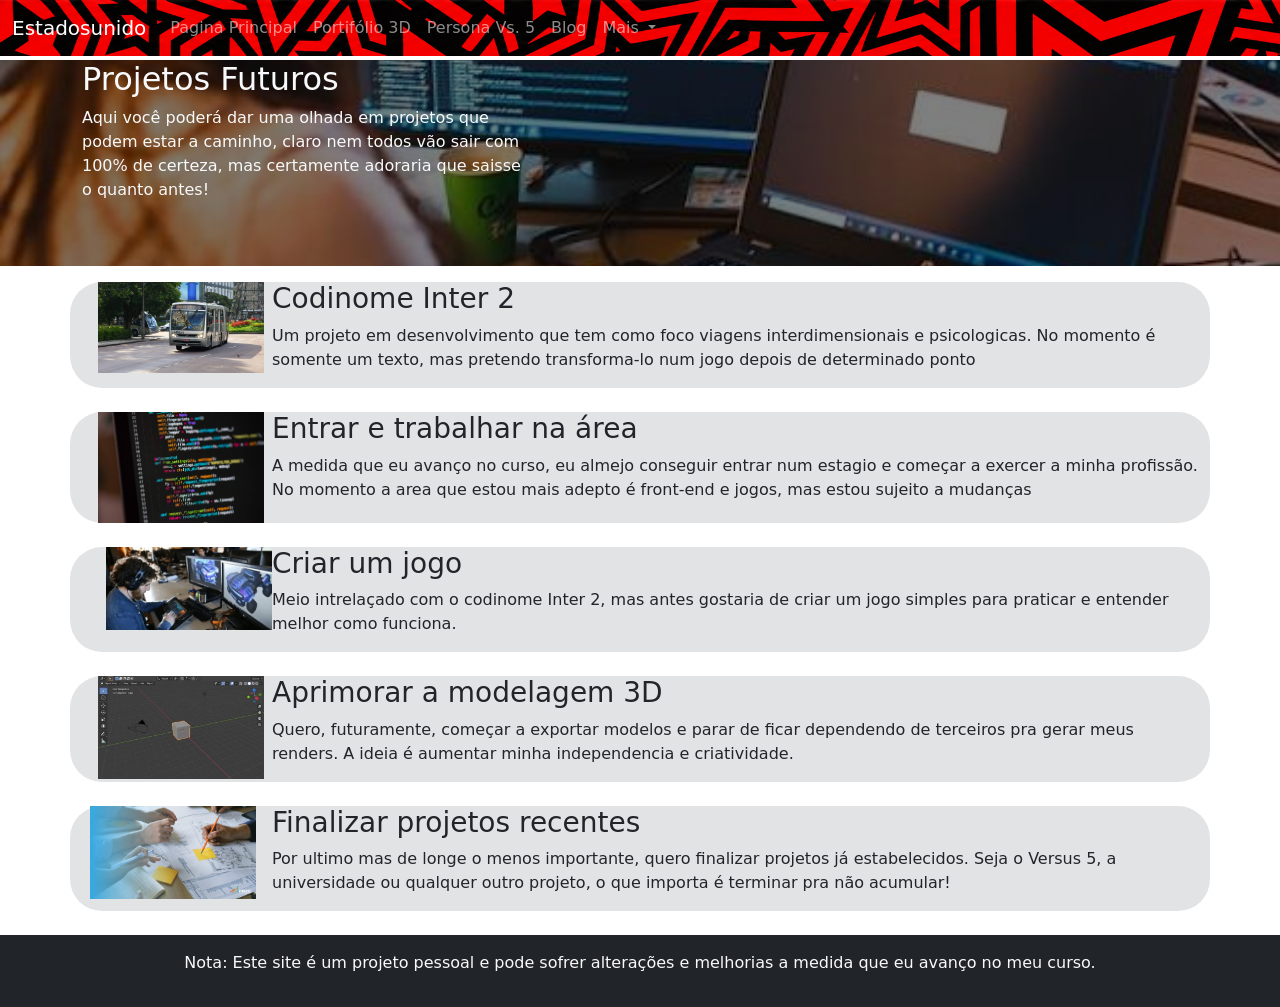
<file: projetos.html>
<!DOCTYPE html>
<html lang="ptbr">
<head>
    <meta charset="UTF-8">
    <meta name="viewport" content="width=device-width, initial-scale=1.0">
    <title>Projetos | The Estados Card</title>
    <link rel="stylesheet" href="css/style.css">
    <link href="https://cdn.jsdelivr.net/npm/bootstrap@5.3.8/dist/css/bootstrap.min.css" rel="stylesheet" integrity="sha384-sRIl4kxILFvY47J16cr9ZwB07vP4J8+LH7qKQnuqkuIAvNWLzeN8tE5YBujZqJLB" crossorigin="anonymous">
    <link rel="icon" href="img/Icone.png" type="image/x-icon">
</head>
<body>
    <nav class="navbar navbar-expand-lg bg-body-tertiary bgestrela navbar-dark mb-1">
    <div class="container-fluid">
    <a class="navbar-brand" href="#">Estadosunido</a>
    <button class="navbar-toggler" type="button" data-bs-toggle="collapse" data-bs-target="#navbarNavDropdown" aria-controls="navbarNavDropdown" aria-expanded="false" aria-label="Toggle navigation">
      <span class="navbar-toggler-icon"></span>
    </button>
    <div class="collapse navbar-collapse" id="navbarNavDropdown">
      <ul class="navbar-nav">
        <li class="nav-item">
          <a class="nav-link" href="index.html">Pagina Principal</a>
        </li>
        <li class="nav-item">
          <a class="nav-link" href="paginas/3D.html">Portifólio 3D</a>
        </li>
        <li class="nav-item">
          <a class="nav-link" href="paginas/Vs5.html">Persona Vs. 5</a>
        </li>
        <li class="nav-item">
          <a class="nav-link" href="blog.html">Blog</a>
        </li>
        <li class="nav-item dropdown">
          <a class="nav-link dropdown-toggle" href="#" role="button" data-bs-toggle="dropdown" aria-expanded="false">
            Mais
          </a>
          <ul class="dropdown-menu bg-dark text-light">
            <li><a class="dropdown-item text-light esconder" href="contato.html">Contatos</a></li>
            <li><a class="dropdown-item text-light esconder" href="hobbies.html">Hobbies</a></li>
            <li><a class="dropdown-item text-light esconder" href="jogos.html">Jogos</a></li>
            <li><a class="dropdown-item active" aria-current="page" href="#">Projetos</a></li>
            <li><a class="dropdown-item text-light esconder" href="ateaqui.html">Ate aqui</a></li>
            <li><a class="dropdown-item text-light esconder" href="persona.html">Persona</a></li>
          </ul>
        </li>
      </ul>
    </div>
  </div>
</nav>
<header class="bgprojetos text-light mb-3">
        <div class="container">
            <div class="row">
              <div class="col-sm-5 mb-5">
                <h2 class="text-right">Projetos Futuros</h2>
                <p>Aqui você poderá dar uma olhada em projetos que podem estar a caminho, claro nem todos vão sair com 100% de certeza, mas certamente adoraria que saisse o quanto antes!</p>
              </div>
            </div>
          </div>
        </header>
      <div class="container text-left mb-4 bg-secondary-subtle rounded-5">
  <div class="row">
    <div class="col-sm-2"><img src="img/Condinome Inter 2.png" width="100%" class="img-fluid ms-3"></div>
    <div class="col-sm-10">
      <h3>Codinome Inter 2</h3>
      <p>Um projeto em desenvolvimento que tem como foco viagens interdimensionais e psicologicas. No momento é somente um texto, mas pretendo transforma-lo num jogo depois de determinado ponto</p>
    </div>
  </div>
</div>
<div class="container text-left mb-4 bg-secondary-subtle rounded-5">
  <div class="row">
    <div class="col-sm-2"><img src="img/codigo.jpeg" width="100%" class="img-fluid ms-3"></div>
    <div class="col-sm-10">
      <h3>Entrar e trabalhar na área</h3>
      <p>A medida que eu  avanço no curso, eu almejo conseguir entrar num estagio e começar a exercer a minha profissão. No momento a area que estou mais adepto é front-end e jogos, mas estou sujeito a mudanças</p>
    </div>
  </div>
</div>
<div class="container text-left mb-4 bg-secondary-subtle rounded-5">
  <div class="row">
    <div class="col-sm-2"><img src="img/criarjogos.jpeg" width="100%" class="img-fluid ms-4"></div>
    <div class="col-sm-10">
      <h3>Criar um jogo</h3>
      <p>Meio intrelaçado com o codinome Inter 2, mas antes gostaria de criar um jogo simples para praticar e entender melhor como funciona.</p>
    </div>
  </div>
</div>
<div class="container text-left mb-4 bg-secondary-subtle rounded-5">
  <div class="row">
    <div class="col-sm-2"><img src="img/blender.jpeg" width="100%" class="img-fluid ms-3"></div>
    <div class="col-sm-10">
      <h3>Aprimorar a modelagem 3D</h3>
      <p>Quero, futuramente, começar a exportar modelos e parar de ficar dependendo de terceiros pra gerar meus renders. A ideia é aumentar minha independencia e criatividade.</p>
    </div>
  </div>
</div>
<div class="container text-left mb-4 bg-secondary-subtle rounded-5">
  <div class="row">
    <div class="col-sm-2"><img src="img/projeto.webp" width="100%" class="img-fluid ms-2"></div>
    <div class="col-sm-10">
      <h3>Finalizar projetos recentes</h3>
      <p>Por ultimo mas de longe o menos importante, quero finalizar projetos já estabelecidos. Seja o Versus 5, a universidade ou qualquer outro projeto, o que importa é terminar pra não acumular!</p>
    </div>
  </div>
</div>
<footer class="bg-dark text-light text-center py-3">
    <p>Nota: Este site é um projeto pessoal e pode sofrer alterações e melhorias a medida que eu avanço no meu curso.</p>
</footer>
    <script src="https://cdn.jsdelivr.net/npm/bootstrap@5.3.8/dist/js/bootstrap.bundle.min.js"></script>
</body>
</html>
</file>
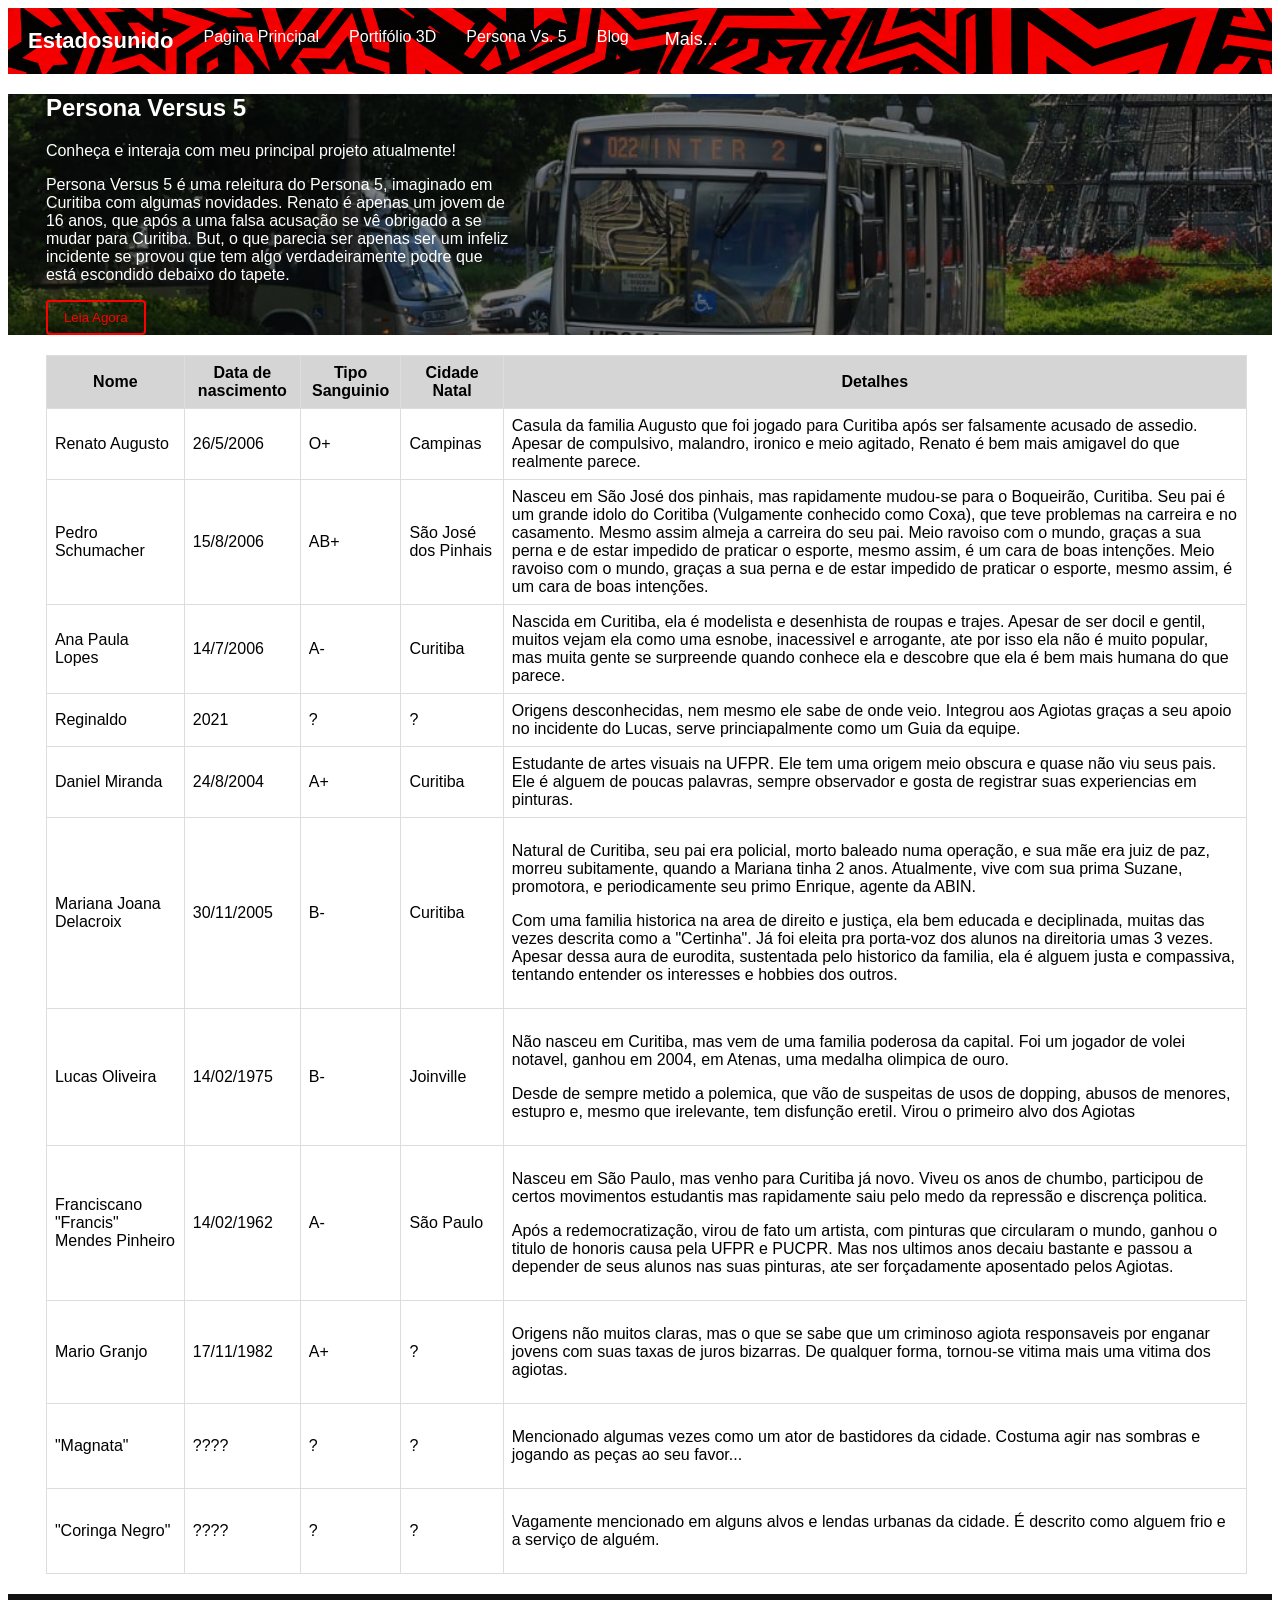
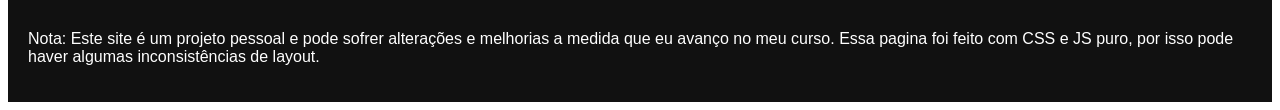
<file: paginas/Vs5.html>
<!DOCTYPE html>
<html lang="ptbr">
<head>
    <meta charset="UTF-8">
    <meta name="viewport" content="width=device-width, initial-scale=1.0">
    <title>Persona Versus 5 | The Estados Card </title>
    <!-- <link href="https://cdn.jsdelivr.net/npm/bootstrap@5.3.8/dist/css/bootstrap.min.css" rel="stylesheet" integrity="sha384-sRIl4kxILFvY47J16cr9ZwB07vP4J8+LH7qKQnuqkuIAvNWLzeN8tE5YBujZqJLB" crossorigin="anonymous">
 --><link rel="stylesheet" href="../css/style.css">
    <link rel="icon" href="../img/Icone Versus 5.png" type="image/x-icon">
</head>
</head>
<body>
    <nav class="custom-navbar bgestrela">
    <div class="custom-container">
    <a class="custom-brand" href="#">Estadosunido</a>
    <button class="custom-toggler menu-button" id="menuButton" type="button" aria-expanded="false">
            ☰
    </button>
    <div class="custom-collapse navbar-collapse" id="navbarMenuCollapse">
      <ul class="custom-nav-list">
        <li class="custom-nav-item">
          <a class="custom-nav-link esconder" href="../index.html">Pagina Principal</a>
        </li>
        <li class="custom-nav-item">
          <a class="custom-nav-link esconder" href="3D.html">Portifólio 3D</a>
        </li>
        <li class="custom-nav-item">
          <a class="custom-nav-link active" aria-current="page" href="#">Persona Vs. 5</a>
        </li>
        <li class="custom-nav-item">
          <a class="custom-nav-link" href="../blog.html">Blog</a>
        </li>
        <li class="custom-nav-item custom-dropdown">
    <button
        class="custom-nav-link custom-dropdown-toggle botaoinvisivel"
        type="button"
        id="customDropdownButton"
        aria-expanded="false">
        Mais...
    </button>
          <ul class="custom-dropdown-menu" id="customDropdownMenu">
          <li><a class="custom-dropdown-item" href="../contato.html">Contatos</a></li>
          <li><a class="custom-dropdown-item" href="../hobbies.html">Hobbies</a></li>
          <li><a class="custom-dropdown-item" href="../jogos.html">Jogos</a></li>
          <li><a class="custom-dropdown-item" href="../projetos.html">Projetos</a></li>
          <li><a class="custom-dropdown-item" href="../ateaqui.html">Ate aqui</a></li>
          <li><a class="custom-dropdown-item" href="../persona.html">Persona</a></li>
          </ul>
        </li>
      </ul>
    </div>
  </div>
</nav>
<header class="bginter2">
    <div class="branco">
        <div class="row">
          <div class="col-sm-5 mb-5">
            <h2>Persona Versus 5</h2>
            <p>Conheça e interaja com meu principal projeto atualmente!</p>
            <p>Persona Versus 5 é uma releitura do Persona 5, imaginado em Curitiba com algumas novidades. Renato é apenas um jovem de 16 anos, que após a uma falsa acusação se vê obrigado a se mudar para Curitiba. But, o que parecia ser apenas ser um infeliz incidente se provou que tem algo verdadeiramente podre que está escondido debaixo do tapete.</p>
            <button class="btn custom-button" onclick="window.location.href='https://www.wattpad.com/story/351626389-persona-versus-5'">Leia Agora</button>
          </div>
        </div>
    </div>
</header>
<table class="tabela">
  <tr>
    <th>Nome</th>
    <th>Data de nascimento</th>
    <th>Tipo Sanguinio</th>
    <th>Cidade Natal</th>
    <th>Detalhes</th>
  </tr>
  <tr>
    <td>Renato Augusto</td>
    <td>26/5/2006</td>
    <td>O+</td>
    <td>Campinas</td>
    <td>Casula da familia Augusto que foi jogado para Curitiba após ser falsamente acusado de assedio. Apesar de compulsivo, malandro, ironico e meio agitado, Renato é bem mais amigavel do que realmente parece.</td>
  </tr>
  <tr>
    <td>Pedro Schumacher</td>
    <td>15/8/2006</td>
    <td>AB+</td>
    <td>São José dos Pinhais</td>
    <td>Nasceu em São José dos pinhais, mas rapidamente mudou-se para o Boqueirão, Curitiba. Seu pai é um grande idolo do Coritiba (Vulgamente conhecido como Coxa), que teve problemas na carreira e no casamento. Mesmo assim almeja a carreira do seu pai. Meio ravoiso com o mundo, graças a sua perna e de estar impedido de praticar o esporte, mesmo assim, é um cara de boas intenções. Meio ravoiso com o mundo, graças a sua perna e de estar impedido de praticar o esporte, mesmo assim, é um cara de boas intenções.</td>
  </tr>
  <tr>
    <td>Ana Paula Lopes</td>
    <td>14/7/2006</td>
    <td>A-</td>
    <td>Curitiba</td>
    <td>Nascida em Curitiba, ela é modelista e desenhista de roupas e trajes. Apesar de ser docil e gentil, muitos vejam ela como uma esnobe, inacessivel e arrogante, ate por isso ela não é muito popular, mas muita gente se surpreende quando conhece ela e descobre que ela é bem mais humana do que parece.</td>
  </tr>
  <tr>
    <td>Reginaldo</td>
    <td>2021</td>
    <td>?</td>
    <td>?</td>
    <td>Origens desconhecidas, nem mesmo ele sabe de onde veio. Integrou aos Agiotas graças a seu apoio no incidente do Lucas, serve princiapalmente como um Guia da equipe.</td>
  </tr>
  <tr>
    <td>Daniel Miranda</td>
    <td>24/8/2004</td>
    <td>A+</td>
    <td>Curitiba</td>
    <td>Estudante de artes visuais na UFPR. Ele tem uma origem meio obscura e quase não viu seus pais. Ele é alguem de poucas palavras, sempre observador e gosta de registrar suas experiencias em pinturas.</td>
  </tr>
  <tr>
    <td>Mariana Joana Delacroix</td>
    <td>30/11/2005</td>
    <td>B-</td>
    <td>Curitiba</td>
    <td><p>Natural de Curitiba, seu pai era policial, morto baleado numa operação, e sua mãe era juiz de paz, morreu subitamente, quando a Mariana tinha 2 anos. Atualmente, vive com sua prima Suzane, promotora, e periodicamente seu primo Enrique, agente da ABIN.</p>
    <p>Com uma familia historica na area de direito e justiça, ela bem educada e deciplinada, muitas das vezes descrita como a "Certinha". Já foi eleita pra porta-voz dos alunos na direitoria umas 3 vezes. Apesar dessa aura de eurodita, sustentada pelo historico da familia, ela é alguem justa e compassiva, tentando entender os interesses e hobbies dos outros.</p></td>
  </tr>
  <tr>
    <td>Lucas Oliveira</td>
    <td>14/02/1975</td>
    <td>B-</td>
    <td>Joinville</td>
    <td><p>Não nasceu em Curitiba, mas vem de uma familia poderosa da capital. Foi um jogador de volei notavel, ganhou em 2004, em Atenas, uma medalha olimpica de ouro.</p>
    <p>Desde de sempre metido a polemica, que vão de suspeitas de usos de dopping, abusos de menores, estupro e, mesmo que irelevante, tem disfunção eretil. Virou o primeiro alvo dos Agiotas</p></td>
  </tr>
  <tr>
    <td>Franciscano "Francis" Mendes Pinheiro</td>
    <td>14/02/1962</td>
    <td>A-</td>
    <td>São Paulo</td>
    <td><p>Nasceu em São Paulo, mas venho para Curitiba já novo. Viveu os anos de chumbo, participou de certos movimentos estudantis mas rapidamente saiu pelo medo da repressão e discrença politica.</p>
    <p>Após a redemocratização, virou de fato um artista, com pinturas que circularam o mundo, ganhou o titulo de honoris causa pela UFPR e PUCPR. Mas nos ultimos anos decaiu bastante e passou a depender de seus alunos nas suas pinturas, ate ser forçadamente aposentado pelos Agiotas.</p></td>
  </tr>
  <tr>
    <td>Mario Granjo</td>
    <td>17/11/1982</td>
    <td>A+</td>
    <td>?</td>
    <td><p>Origens não muitos claras, mas o que se sabe que um criminoso agiota responsaveis por enganar jovens com suas taxas de juros bizarras. De qualquer forma, tornou-se vitima mais uma vitima dos agiotas.</p></td>
  </tr>
  <tr>
    <td>"Magnata"</td>
    <td>????</td>
    <td>?</td>
    <td>?</td>
    <td><p>Mencionado algumas vezes como um ator de bastidores da cidade. Costuma agir nas sombras e jogando as peças ao seu favor...</p></td>
  </tr>
  <tr>
    <td>"Coringa Negro"</td>
    <td>????</td>
    <td>?</td>
    <td>?</td>
    <td><p>Vagamente mencionado em alguns alvos e lendas urbanas da cidade. É descrito como alguem frio e a serviço de alguém.</p></td>
  </tr>
</table>
<!-- <div class="container mb-5 rounded-5 bg-danger-subtle">
    <div class="row">
      <div class="col-sm-10 pt-3">
        <h2>Personagens, ate agora</h2>
        <h3>Renato Augusto</h3>
        <p class="mb-1">Data de nascimento: 26/5/2006</p>
        <p>Tipo Sanguinio: O+</p>
        <p>Natural de Campinas, casula da familia Augusto que foi jogado para Curitiba após ser falsamente acusado de assedio. Apesar de compulsivo, malandro, ironico e meio agitado, Renato é bem mais amigavel do que realmente parece.</p>
      </div>
    </div>
    <div class="row">
      <div class="col-sm-10 mb-0">
        <h3>Pedro Schumacher</h3>
        <p class="mb-1">Data de nascimento: 15/8/2006</p>
        <p>Tipo Sanguinio: AB+</p>
        <p class="mb-1">Nasceu em São José dos pinhais, mas rapidamente mudou-se para o Boqueirão, Curitiba. Seu pai é um grande idolo do Coritiba (Vulgamente conhecido como Coxa), que teve problemas na carreira e no casamento. Mesmo assim almeja a carreira do seu pai</p>
        <p>Meio ravoiso com o mundo, graças a sua perna e de estar impedido de praticar o esporte, mesmo assim, é um cara de boas intenções.</p>
      </div>
    </div>
    <div class="row">
      <div class="col-sm-10 mb-0">
        <h3>Ana Paula Lopes</h3>
        <p class="mb-1">Data de nascimento: 14/7/2006</p>
        <p>Tipo Sanguinio: A-</p>
        <p>Nascida em Curitiba, ela é modelista e desenhista de roupas e trajes. Apesar de ser docil e gentil, muitos vejam ela como uma esnobe, inacessivel e arrogante, ate por isso ela não é muito popular, mas muita gente se surpreende quando conhece ela e descobre que ela é bem mais humana do que parece.</p>
      </div>
    </div>
    <div class="row">
      <div class="col-sm-10 mb-0">
        <h3>Reginaldo</h3>
        <p class="mb-1">Data de nascimento: 2021</p>
        <p>Tipo Sanguinio: ?</p>
        <p>Origens desconhecidas, nem mesmo ele sabe de onde veio. Integrou aos Agiotas graças a seu apoio no incidente do Lucas, serve princiapalmente como um Guia da equipe.</p>
      </div>
    </div>
    <div class="row">
      <div class="col-sm-10 mb-0">
        <h3>Daniel Miranda</h3>
        <p class="mb-1">Data de nascimento: 24/8/2004</p>
        <p>Tipo Sanguinio: A+</p>
        <p>Natural de Curitiba, estudante de artes visuais na UFPR. Ele tem uma origem meio obscura e quase não viu seus pais. Ele é alguem de poucas palavras, sempre observador e gosta de registrar suas experiencias em pinturas.</p>
      </div>
    </div>
    <div class="row">
      <div class="col-sm-10 mb-0">
        <h3>Mariana Joana Delacroix</h3>
        <p class="mb-1">Data de nascimento: 30/11/2005</p>
        <p>Tipo Sanguinio: B-</p>
        <p class="mb-1">Natural de Curitiba, seu pai era policial, morto baleado numa operação, e sua mãe era juiz de paz, morreu subitamente, quando a Mariana tinha 2 anos. Atualmente, vive com sua prima Suzane, promotora, e periodicamente seu primo Enrique, agente da ABIN.</p>
        <p>Com uma familia historica na area de direito e justiça, ela bem educada e deciplinada, muitas das vezes descrita como a "Certinha". Já foi eleita pra porta-voz dos alunos na direitoria umas 3 vezes. Apesar dessa aura de eurodita, sustentada pelo historico da familia, ela é alguem justa e compassiva, tentando entender os interesses e hobbies dos outros.</p>
      </div>
    </div>
    <div class="row">
      <div class="col-sm-10 mb-0">
        <h3>Lucas Oliveira</h3>
        <p class="mb-1">Data de nascimento: 14/02/1975</p>
        <p>Tipo Sanguinio: B-</p>
        <p class="mb-1">Não nasceu em Curitiba, mas vem de uma familia poderosa da capital. Foi um jogador de volei notavel, ganhou em 2004, em Atenas, uma medalha olimpica.</p>
        <p>Desde de sempre metido a polemica, que vão de suspeitas de usos de dopping, abusos de menores, estupro e, mesmo que irelevante, tem disfunção eretil. Virou o primeiro alvo dos Agiotas</p>
      </div>
    </div>
    <div class="row">
      <div class="col-sm-10 mb-0">
        <h3>Franciscano "Francis" Mendes Pinheiro</h3>
        <p class="mb-1">Data de nascimento: 14/02/1962</p>
        <p>Tipo Sanguinio: A-</p>
        <p class="mb-1">Nasceu em São Paulo, mas rapidamente veio para Curitiba já novo. Viveu os anos de chumbo, participou de certos movimentos estudantis mas rapidamente saiu.</p>
        <p>Após a redemocratização, virou de fato um artista, com pinturas que circularam o mundo, ganhou o titulo de honoris causa pela UFPR e PUCPR. Mas nos ultimos anos decaiu bastante e passou a depender de seus alunos nas suas pinturas, ate ser forçadamente aposentado pelos Agiotas.</p>
      </div>
    </div>
    <div class="row">
      <div class="col-sm-10 mb-0">
        <h3>Mario Granjo</h3>
        <p class="mb-1">Data de nascimento: 17/11/1982</p>
        <p>Tipo Sanguinio: A+</p>
        <p>Origens não muitos claras, mas o que se sabe que um criminoso agiota responsaveis por enganar jovens com suas taxas de juros bizarras. De qualquer forma, tornou-se vitima mais uma vitima dos agiotas.</p>
      </div>
    </div>
    <div class="row">
      <div class="col-sm-10 mb-0">
        <h3>"Magnata"</h3>
        <p class="mb-1">Data de nascimento: ????</p>
        <p>Tipo Sanguinio: ?</p>
        <p>Mencionado algumas vezes como um ator de bastidores da cidade. Costuma agir nas sombras e jogando as peças ao seu favor...</p>
      </div>
    </div>
    <div class="row">
      <div class="col-sm-10 mb-0">
        <h3>"Coringa Negro"</h3>
        <p class="mb-1">Data de nascimento: ????</p>
        <p>Tipo Sanguinio: ?</p>
        <p>Vagamente mencionado em alguns alvos e lendas urbanas da cidade. É descrito como alguem frio e a serviço de alguém.</p>
      </div>
    </div>
    <div class="row">
      <div class="col-sm-10 mb-0">
        <h3>Mais personagens em breve!</h3>
      </div>
    </div>
</div> -->
  <footer class="rodape">
    <p>Nota: Este site é um projeto pessoal e pode sofrer alterações e melhorias a medida que eu avanço no meu curso. Essa pagina foi feito com CSS e JS puro, por isso pode haver algumas inconsistências de layout.</p>
  </footer>
  <script src="../js/script.js"></script>
  <!-- <script src="https://cdn.jsdelivr.net/npm/bootstrap@5.3.8/dist/js/bootstrap.bundle.min.js"></script> -->
</body>
</html>
</file>
<file: css/style.css>
body{
    font-family: Arial, Helvetica, sans-serif;
}
.esconder{
    color: white;
}
.esconder:hover{
    color: black !important;
    background-color: grey !important;
    cursor: pointer;
}
.vermelho{
    color: red;
}
.walter{
    width: 40%;
    margin-left: 35%;
}
.design{
    width: 70%;
    margin-left: 30%;
}
.Ellen {
    width: 50%;
    margin-left: 25%;
}
.shuake {
    width: 35%;
    margin-left: 35%;
}
.bgestrela{
    background-image: url("../img/Estrela.png");
    background-size: cover;
    color: white;
}
.bgcubo{
    background-image:
        linear-gradient(rgba(0, 0, 0, 0.5), rgba(0,0,0,0.5)), 
        url("../img/Bloco.png");
    background-size: cover;
    background-position: 0% 90%;
}
.bginter2{
    background-image:
        linear-gradient(rgba(0, 0, 0, 0.5), rgba(0,0,0,0.5)), 
        url("../img/Condinome\ Inter\ 2.png");
    background-size: cover;
    background-position: 0% 30%;
}
dialog::backdrop{
    background-color: rgba(0, 0, 0, 0.5);
}
.custom-navbar {
    display: flex;
    align-items: left;
    padding: 20px 20px;
    flex-wrap: nowrap;
    gap: 30px;
}

.custom-brand {
    color: white;
    text-decoration: none;
    font-size: 22px;
    font-weight: bold;
    flex-shrink: 0;
    white-space: nowrap;
}

.custom-nav-list {
    display: flex;
    align-items: left;
    list-style: none;
    gap: 30px;
    margin: 0;
    padding: 0;
}

.custom-nav-link {
    color: white;
    text-decoration: none;
}
.custom-dropdown {
    position: relative;
}

.custom-dropdown-menu {
    display: none;
    position: absolute;
    top: 100%;
    left: 0;
    min-width: 180px;
    background-color: #111;
    list-style: none;
    padding: 10px;
    margin: 0;
}

.custom-dropdown-menu.custom-active {
    display: block;
}

.custom-dropdown-menu a,
.custom-dropdown-menu span {
    display: block;
    color: white;
    text-decoration: none;
    padding: 8px;
}
.custom-dropdown-menu a:hover,
.custom-dropdown-menu span:hover {
    background-color: grey;
    color: black;
}
.custom-collapse {
    display: flex;
    align-items: left;
}
.custom-container {
    margin: 0 auto;
    padding: 0 0px;
    align-items: left;
    display: flex;
    gap: 30px;
    width: 100%;
}
.branco{
    color: white;
    margin-left: 3%;
    margin-right: 60%;
}
.custom-button {
    border-radius: 4px;
    background-color: transparent;
    color: rgb(255, 0, 0);
    border: 2px solid rgb(255, 0, 0);
    padding: 8px 16px;
    cursor: pointer;
}
.custom-button:hover {
    background-color: rgb(255, 0, 0);
    color: white;
}
.tabela {
    width: 95%;
    border-collapse: collapse;
    margin-top: 20px;
    margin-left: 3%;
    margin-bottom: 20px;
}
.tabela th, .tabela td {
    border: 1px solid #ddd;
    padding: 8px;
}
.tabela th, .tabela td:hover {
    background-color: rgb(213, 213, 213);
}
.rodape {
    background-color: #111;
    color: white;
    padding: 20px;
    text-align: left;
}
.botaoinvisivel {
    background-color: transparent;
    border: none;
    color: white;
    cursor: pointer;
    font-size: 18px;

}
.menu-button {
    display: none;
}
@media (max-width: 768px) {

    .custom-toggler {
        display: block;
    }

    .custom-collapse {
        display: none;
        width: 100%;
    }

    .custom-collapse.menu-open {
        display: flex;
    }
    .custom-nav-list {
        display: flex;
        flex-direction: column;
        align-items: flex-start;
        gap: 15px;
        width: 100%;
    }

    .custom-collapse.menu-open {
        display: flex;
        flex-direction: column;
        width: 100%;
    }
    .menu-button {
    background-color: transparent;
    border: none;
    display: flex;
    color: white;
    }
    .tabela {
    width: 100%;
    margin-left: 0;
    display: block;
    overflow-x: auto;
    }
    .container-card {
        padding: 12px;
    }

    .card-linha {
        gap: 10px;
    }

    .card-imagem {
        flex: 0 0 25%;
    }
}
.bgjogo{
    background-image:
        linear-gradient(rgba(0, 0, 0, 0.5), rgba(0,0,0,0.5)), 
        url("../img/Jogo.jpg");
    background-size: cover;
    background-position: 0% 30%;
}
.bgblog {
    background-image: 
        linear-gradient(rgba(0, 0, 0, 0.5), rgba(0,0,0,0.5)),
        url("../img/notebook.png");
    background-size: cover;
    background-position: 0% 60%;
}
.bghobbies {
    background-image: 
        linear-gradient(rgba(0, 0, 0, 0.5), rgba(0,0,0,0.5)),
        url("../img/hobbies.jpeg");
    background-size: cover;
    background-position: 0% 70%;
}
.container-card {
    width: 95%;
    margin: 0 auto 20px;
    padding: 10px;
    background-color: #e2e3e5;
    border-radius: 20px;
}

.card-linha {
    display: flex;
    align-items: flex-start;
    gap: 5px;
}

.card-imagem {
    flex: 0 0 20%;
}

.card-imagem img {
    width: 50%;
    height: auto;
    margin-left: 20%;
}

.card-conteudo {
    flex: 1;
}
.container-form {
    width: 90%;
    max-width: 600px;
    margin: 30px;
    padding: 25px;
    border-radius: 15px;
    background-color: #f1f1f1;
}

.campo {
    display: flex;
    flex-direction: column;
    gap: 8px;
    margin-bottom: 10px;
}

.campo input,
.campo textarea {
    padding: 10px;
    border: 1px solid #ccc;
    border-radius: 8px;
    font-size: 16px;
    width: 100%;
    box-sizing: border-box;
}

.campo textarea {
    resize: vertical;
    min-height: 100px;
}

.container-form button {
    padding: 10px 20px;
    border: none;
    border-radius: 8px;
    background-color: red;
    color: white;
    cursor: pointer;
}
.bgprojetos {
    background-image: 
        linear-gradient(rgba(0, 0, 0, 0.5), rgba(0,0,0,0.5)),
        url("../img/programar.jpeg");
    background-size: cover;
    background-position: 0% 70%;
}
.bgate {
    background-image: 
        linear-gradient(rgba(0, 0, 0, 0.5), rgba(0,0,0,0.5)),
        url("../img/atras.jpeg");
    background-size: cover;
    background-position: 0% 15%;
}
.bgcontato {
    background-image: 
        linear-gradient(rgba(0, 0, 0, 0.5), rgba(0,0,0,0.5)),
        url("../img/contato.jpeg");
    background-size: cover;
    background-position: 0% 50%;
    color: white;
    padding-bottom: 50px;
    margin-bottom: 10px;
    padding-left: 30px;
}
.bgestrelaescura{
    background-image: 
        linear-gradient(rgba(0, 0, 0, 0.5), rgba(0,0,0,0.5)),
        url("../img/656813.png");
    background-size: cover;
    background-position: 0% 5%;
    color: white;
}
.custom-dropdown-item.active {
    background-color: #0d6efd;
    color: white;
}
</file>
